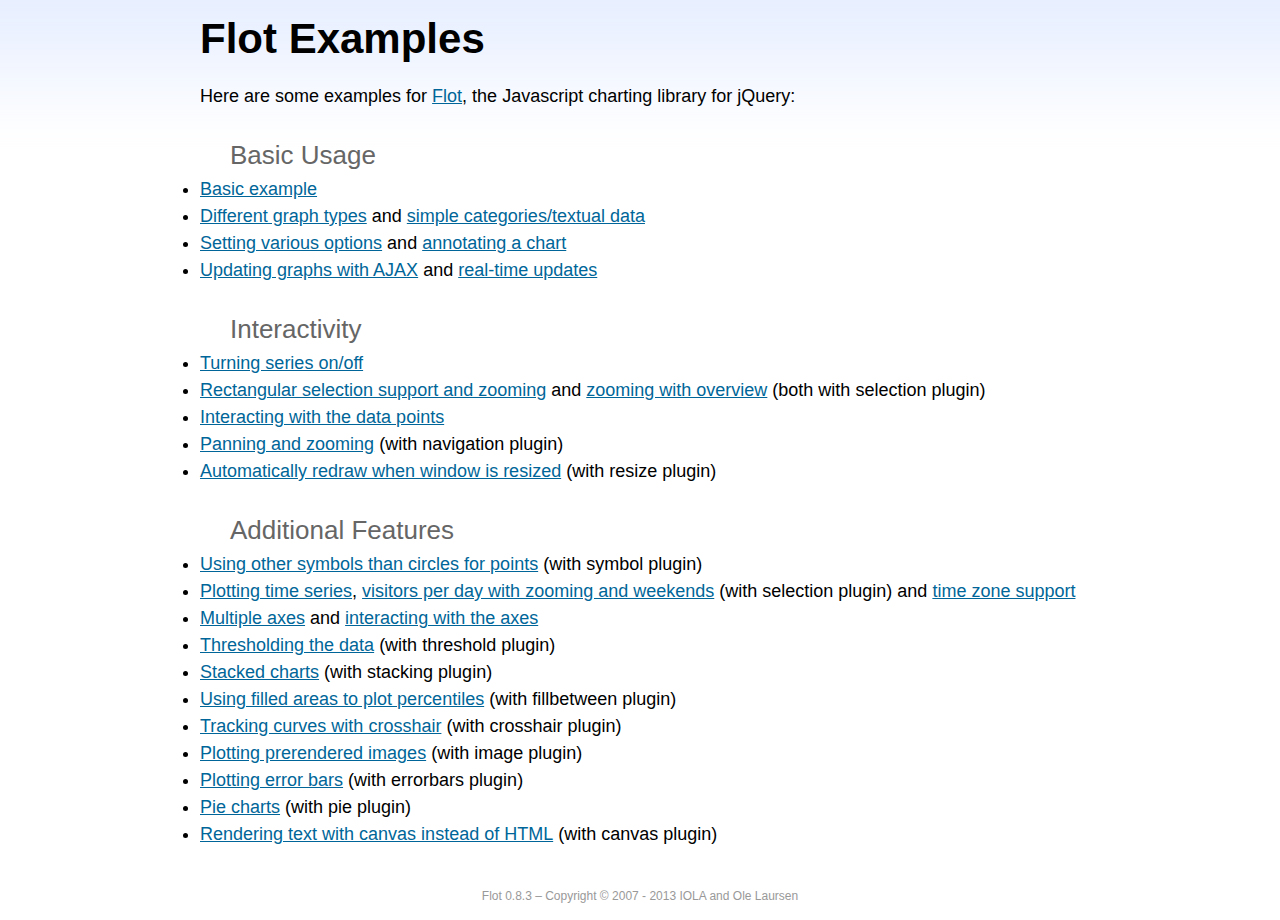
<file: lib/flot/examples/index.html>
<!DOCTYPE html PUBLIC "-//W3C//DTD HTML 4.01//EN" "http://www.w3.org/TR/html4/strict.dtd">
<html>
<head>
	<meta http-equiv="Content-Type" content="text/html; charset=utf-8">
	<title>Flot Examples</title>
	<link href="examples.css" rel="stylesheet" type="text/css">
	<style>

	h3 {
		margin-top: 30px;
		margin-bottom: 5px;
	}

	</style>
	<script language="javascript" type="text/javascript" src="../jquery.js"></script>
	<script language="javascript" type="text/javascript" src="../jquery.flot.js"></script>
	<script type="text/javascript">

	$(function() {

		// Add the Flot version string to the footer

		$("#footer").prepend("Flot " + $.plot.version + " &ndash; ");
	});

	</script>
</head>
<body>

	<div id="header">
		<h2>Flot Examples</h2>
	</div>

	<div id="content">

		<p>Here are some examples for <a href="http://www.flotcharts.org">Flot</a>, the Javascript charting library for jQuery:</p>

		<h3>Basic Usage</h3>

		<ul>
			<li><a href="basic-usage/index.html">Basic example</a></li>
			<li><a href="series-types/index.html">Different graph types</a> and <a href="categories/index.html">simple categories/textual data</a></li>
			<li><a href="basic-options/index.html">Setting various options</a> and <a href="annotating/index.html">annotating a chart</a></li>
			<li><a href="ajax/index.html">Updating graphs with AJAX</a> and <a href="realtime/index.html">real-time updates</a></li>
		</ul>

		<h3>Interactivity</h3>

		<ul>
			<li><a href="series-toggle/index.html">Turning series on/off</a></li>
			<li><a href="selection/index.html">Rectangular selection support and zooming</a> and <a href="zooming/index.html">zooming with overview</a> (both with selection plugin)</li>
			<li><a href="interacting/index.html">Interacting with the data points</a></li>
			<li><a href="navigate/index.html">Panning and zooming</a> (with navigation plugin)</li>
			<li><a href="resize/index.html">Automatically redraw when window is resized</a> (with resize plugin)</li>
		</ul>

		<h3>Additional Features</h3>

		<ul>
			<li><a href="symbols/index.html">Using other symbols than circles for points</a> (with symbol plugin)</li>
			<li><a href="axes-time/index.html">Plotting time series</a>, <a href="visitors/index.html">visitors per day with zooming and weekends</a> (with selection plugin) and <a href="axes-time-zones/index.html">time zone support</a></li>
			<li><a href="axes-multiple/index.html">Multiple axes</a> and <a href="axes-interacting/index.html">interacting with the axes</a></li>
			<li><a href="threshold/index.html">Thresholding the data</a> (with threshold plugin)</li>
			<li><a href="stacking/index.html">Stacked charts</a> (with stacking plugin)</li>
			<li><a href="percentiles/index.html">Using filled areas to plot percentiles</a> (with fillbetween plugin)</li>
			<li><a href="tracking/index.html">Tracking curves with crosshair</a> (with crosshair plugin)</li>
			<li><a href="image/index.html">Plotting prerendered images</a> (with image plugin)</li>
			<li><a href="series-errorbars/index.html">Plotting error bars</a> (with errorbars plugin)</li>
			<li><a href="series-pie/index.html">Pie charts</a> (with pie plugin)</li>
			<li><a href="canvas/index.html">Rendering text with canvas instead of HTML</a> (with canvas plugin)</li>
		</ul>

	</div>

	<div id="footer">
		Copyright &copy; 2007 - 2013 IOLA and Ole Laursen
	</div>

</body>
</html>
</file>
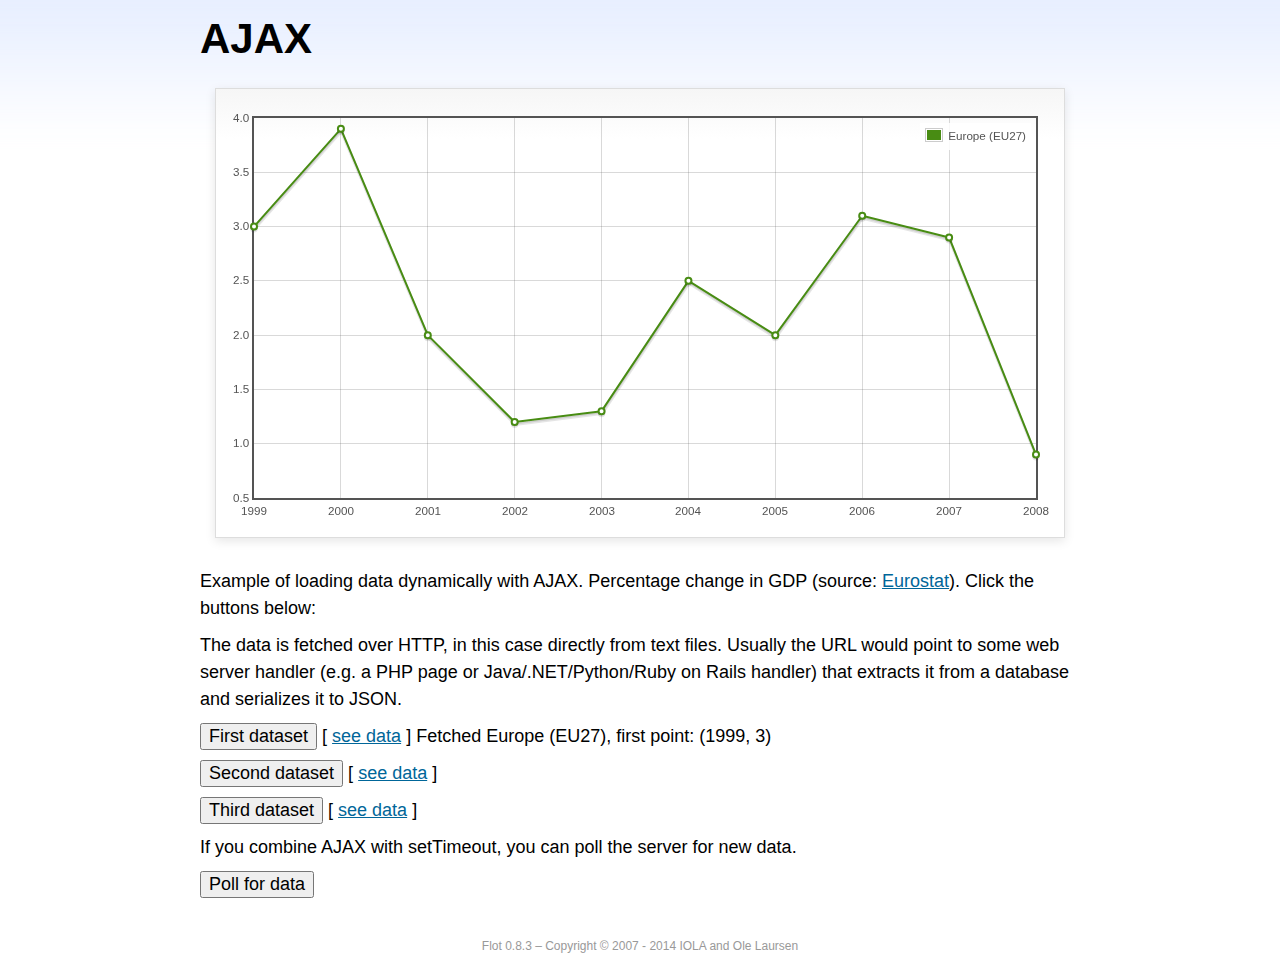
<file: lib/flot/examples/ajax/index.html>
<!DOCTYPE html PUBLIC "-//W3C//DTD HTML 4.01//EN" "http://www.w3.org/TR/html4/strict.dtd">
<html>
<head>
	<meta http-equiv="Content-Type" content="text/html; charset=utf-8">
	<title>Flot Examples: AJAX</title>
	<link href="../examples.css" rel="stylesheet" type="text/css">
	<!--[if lte IE 8]><script language="javascript" type="text/javascript" src="../../excanvas.min.js"></script><![endif]-->
	<script language="javascript" type="text/javascript" src="../../jquery.js"></script>
	<script language="javascript" type="text/javascript" src="../../jquery.flot.js"></script>
	<script type="text/javascript">

	$(function() {

		var options = {
			lines: {
				show: true
			},
			points: {
				show: true
			},
			xaxis: {
				tickDecimals: 0,
				tickSize: 1
			}
		};

		var data = [];

		$.plot("#placeholder", data, options);

		// Fetch one series, adding to what we already have

		var alreadyFetched = {};

		$("button.fetchSeries").click(function () {

			var button = $(this);

			// Find the URL in the link right next to us, then fetch the data

			var dataurl = button.siblings("a").attr("href");

			function onDataReceived(series) {

				// Extract the first coordinate pair; jQuery has parsed it, so
				// the data is now just an ordinary JavaScript object

				var firstcoordinate = "(" + series.data[0][0] + ", " + series.data[0][1] + ")";
				button.siblings("span").text("Fetched " + series.label + ", first point: " + firstcoordinate);

				// Push the new data onto our existing data array

				if (!alreadyFetched[series.label]) {
					alreadyFetched[series.label] = true;
					data.push(series);
				}

				$.plot("#placeholder", data, options);
			}

			$.ajax({
				url: dataurl,
				type: "GET",
				dataType: "json",
				success: onDataReceived
			});
		});

		// Initiate a recurring data update

		$("button.dataUpdate").click(function () {

			data = [];
			alreadyFetched = {};

			$.plot("#placeholder", data, options);

			var iteration = 0;

			function fetchData() {

				++iteration;

				function onDataReceived(series) {

					// Load all the data in one pass; if we only got partial
					// data we could merge it with what we already have.

					data = [ series ];
					$.plot("#placeholder", data, options);
				}

				// Normally we call the same URL - a script connected to a
				// database - but in this case we only have static example
				// files, so we need to modify the URL.

				$.ajax({
					url: "data-eu-gdp-growth-" + iteration + ".json",
					type: "GET",
					dataType: "json",
					success: onDataReceived
				});

				if (iteration < 5) {
					setTimeout(fetchData, 1000);
				} else {
					data = [];
					alreadyFetched = {};
				}
			}

			setTimeout(fetchData, 1000);
		});

		// Load the first series by default, so we don't have an empty plot

		$("button.fetchSeries:first").click();

		// Add the Flot version string to the footer

		$("#footer").prepend("Flot " + $.plot.version + " &ndash; ");
	});

	</script>
</head>
<body>

	<div id="header">
		<h2>AJAX</h2>
	</div>

	<div id="content">

		<div class="demo-container">
			<div id="placeholder" class="demo-placeholder"></div>
		</div>

		<p>Example of loading data dynamically with AJAX. Percentage change in GDP (source: <a href="http://epp.eurostat.ec.europa.eu/tgm/table.do?tab=table&init=1&plugin=1&language=en&pcode=tsieb020">Eurostat</a>). Click the buttons below:</p>

		<p>The data is fetched over HTTP, in this case directly from text files. Usually the URL would point to some web server handler (e.g. a PHP page or Java/.NET/Python/Ruby on Rails handler) that extracts it from a database and serializes it to JSON.</p>

		<p>
			<button class="fetchSeries">First dataset</button>
			[ <a href="data-eu-gdp-growth.json">see data</a> ]
			<span></span>
		</p>

		<p>
			<button class="fetchSeries">Second dataset</button>
			[ <a href="data-japan-gdp-growth.json">see data</a> ]
			<span></span>
		</p>

		<p>
			<button class="fetchSeries">Third dataset</button>
			[ <a href="data-usa-gdp-growth.json">see data</a> ]
			<span></span>
		</p>

		<p>If you combine AJAX with setTimeout, you can poll the server for new data.</p>

		<p>
			<button class="dataUpdate">Poll for data</button>
		</p>

	</div>

	<div id="footer">
		Copyright &copy; 2007 - 2014 IOLA and Ole Laursen
	</div>

</body>
</html>
</file>
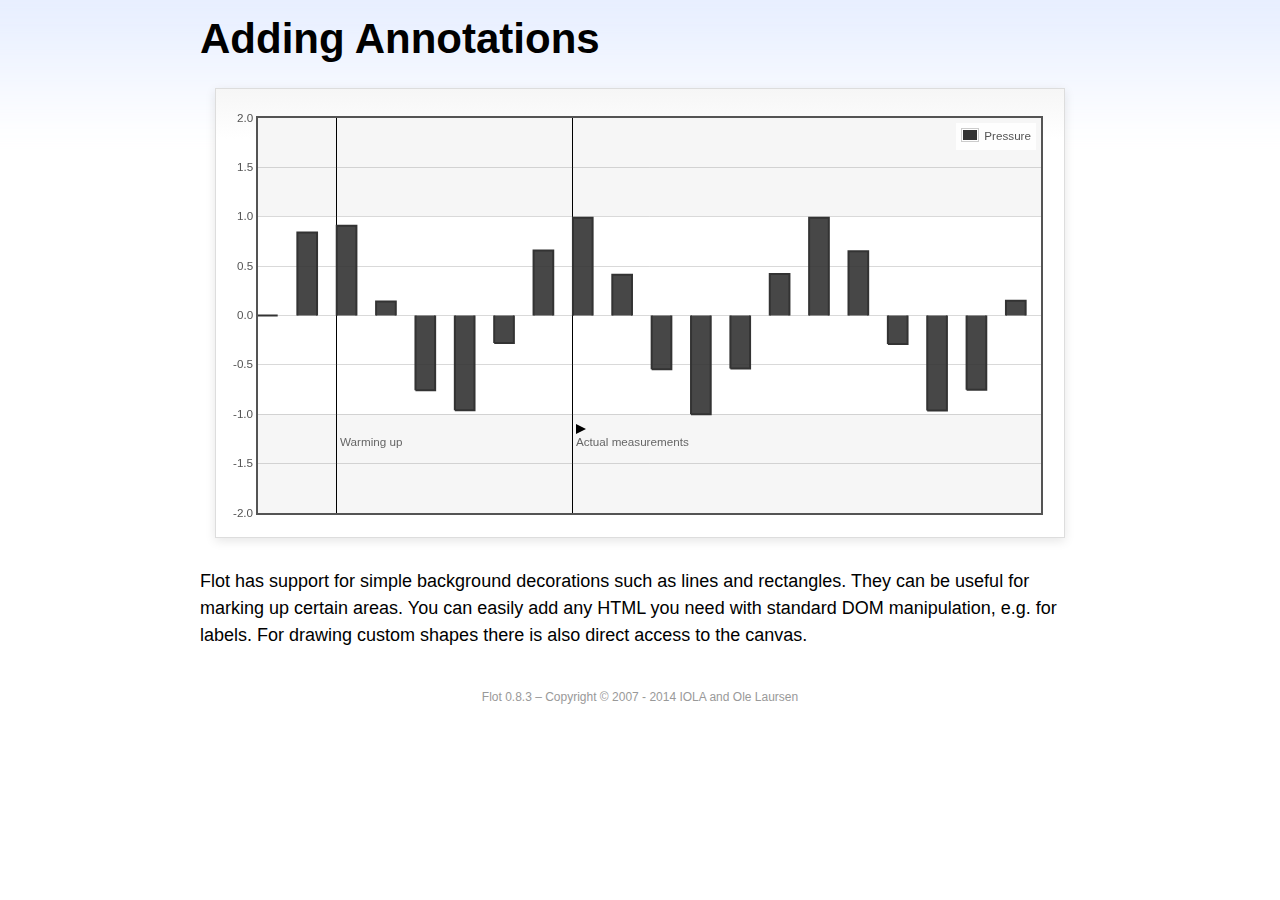
<file: lib/flot/examples/annotating/index.html>
<!DOCTYPE html PUBLIC "-//W3C//DTD HTML 4.01//EN" "http://www.w3.org/TR/html4/strict.dtd">
<html>
<head>
	<meta http-equiv="Content-Type" content="text/html; charset=utf-8">
	<title>Flot Examples: Adding Annotations</title>
	<link href="../examples.css" rel="stylesheet" type="text/css">
	<!--[if lte IE 8]><script language="javascript" type="text/javascript" src="../../excanvas.min.js"></script><![endif]-->
	<script language="javascript" type="text/javascript" src="../../jquery.js"></script>
	<script language="javascript" type="text/javascript" src="../../jquery.flot.js"></script>
	<script type="text/javascript">

	$(function() {

		var d1 = [];
		for (var i = 0; i < 20; ++i) {
			d1.push([i, Math.sin(i)]);
		}

		var data = [{ data: d1, label: "Pressure", color: "#333" }];

		var markings = [
			{ color: "#f6f6f6", yaxis: { from: 1 } },
			{ color: "#f6f6f6", yaxis: { to: -1 } },
			{ color: "#000", lineWidth: 1, xaxis: { from: 2, to: 2 } },
			{ color: "#000", lineWidth: 1, xaxis: { from: 8, to: 8 } }
		];

		var placeholder = $("#placeholder");

		var plot = $.plot(placeholder, data, {
			bars: { show: true, barWidth: 0.5, fill: 0.9 },
			xaxis: { ticks: [], autoscaleMargin: 0.02 },
			yaxis: { min: -2, max: 2 },
			grid: { markings: markings }
		});

		var o = plot.pointOffset({ x: 2, y: -1.2});

		// Append it to the placeholder that Flot already uses for positioning

		placeholder.append("<div style='position:absolute;left:" + (o.left + 4) + "px;top:" + o.top + "px;color:#666;font-size:smaller'>Warming up</div>");

		o = plot.pointOffset({ x: 8, y: -1.2});
		placeholder.append("<div style='position:absolute;left:" + (o.left + 4) + "px;top:" + o.top + "px;color:#666;font-size:smaller'>Actual measurements</div>");

		// Draw a little arrow on top of the last label to demonstrate canvas
		// drawing

		var ctx = plot.getCanvas().getContext("2d");
		ctx.beginPath();
		o.left += 4;
		ctx.moveTo(o.left, o.top);
		ctx.lineTo(o.left, o.top - 10);
		ctx.lineTo(o.left + 10, o.top - 5);
		ctx.lineTo(o.left, o.top);
		ctx.fillStyle = "#000";
		ctx.fill();

		// Add the Flot version string to the footer

		$("#footer").prepend("Flot " + $.plot.version + " &ndash; ");
	});

	</script>
</head>
<body>

	<div id="header">
		<h2>Adding Annotations</h2>
	</div>

	<div id="content">

		<div class="demo-container">
			<div id="placeholder" class="demo-placeholder"></div>
		</div>

		<p>Flot has support for simple background decorations such as lines and rectangles. They can be useful for marking up certain areas. You can easily add any HTML you need with standard DOM manipulation, e.g. for labels. For drawing custom shapes there is also direct access to the canvas.</p>

	</div>

	<div id="footer">
		Copyright &copy; 2007 - 2014 IOLA and Ole Laursen
	</div>

</body>
</html>
</file>
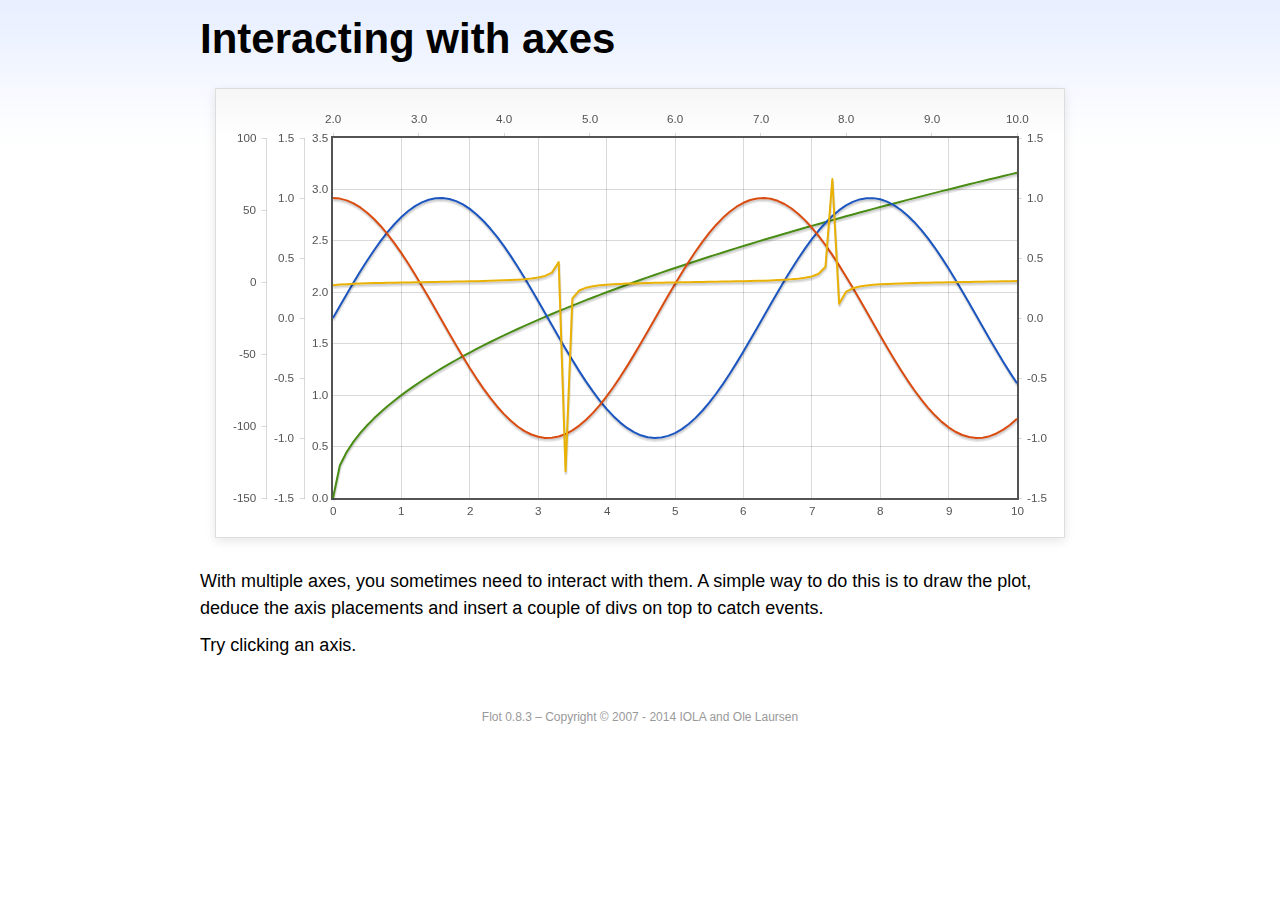
<file: lib/flot/examples/axes-interacting/index.html>
<!DOCTYPE html PUBLIC "-//W3C//DTD HTML 4.01//EN" "http://www.w3.org/TR/html4/strict.dtd">
<html>
<head>
	<meta http-equiv="Content-Type" content="text/html; charset=utf-8">
	<title>Flot Examples: Interacting with axes</title>
	<link href="../examples.css" rel="stylesheet" type="text/css">
	<!--[if lte IE 8]><script language="javascript" type="text/javascript" src="../../excanvas.min.js"></script><![endif]-->
	<script language="javascript" type="text/javascript" src="../../jquery.js"></script>
	<script language="javascript" type="text/javascript" src="../../jquery.flot.js"></script>
	<script type="text/javascript">

	$(function() {

		function generate(start, end, fn) {
			var res = [];
			for (var i = 0; i <= 100; ++i) {
				var x = start + i / 100 * (end - start);
				res.push([x, fn(x)]);
			}
			return res;
		}

		var data = [
			{ data: generate(0, 10, function (x) { return Math.sqrt(x);}), xaxis: 1, yaxis:1 },
			{ data: generate(0, 10, function (x) { return Math.sin(x);}), xaxis: 1, yaxis:2 },
			{ data: generate(0, 10, function (x) { return Math.cos(x);}), xaxis: 1, yaxis:3 },
			{ data: generate(2, 10, function (x) { return Math.tan(x);}), xaxis: 2, yaxis: 4 }
		];

		var plot = $.plot("#placeholder", data, {
			xaxes: [
				{ position: 'bottom' },
				{ position: 'top'}
			],
			yaxes: [
				{ position: 'left' },
				{ position: 'left' },
				{ position: 'right' },
				{ position: 'left' }
			]
		});

		// Create a div for each axis

		$.each(plot.getAxes(), function (i, axis) {
			if (!axis.show)
				return;

			var box = axis.box;

			$("<div class='axisTarget' style='position:absolute; left:" + box.left + "px; top:" + box.top + "px; width:" + box.width +  "px; height:" + box.height + "px'></div>")
				.data("axis.direction", axis.direction)
				.data("axis.n", axis.n)
				.css({ backgroundColor: "#f00", opacity: 0, cursor: "pointer" })
				.appendTo(plot.getPlaceholder())
				.hover(
					function () { $(this).css({ opacity: 0.10 }) },
					function () { $(this).css({ opacity: 0 }) }
				)
				.click(function () {
					$("#click").text("You clicked the " + axis.direction + axis.n + "axis!")
				});
		});

		// Add the Flot version string to the footer

		$("#footer").prepend("Flot " + $.plot.version + " &ndash; ");
	});

	</script>
</head>
<body>

	<div id="header">
		<h2>Interacting with axes</h2>
	</div>

	<div id="content">

		<div class="demo-container">
			<div id="placeholder" class="demo-placeholder"></div>
		</div>

		<p>With multiple axes, you sometimes need to interact with them. A simple way to do this is to draw the plot, deduce the axis placements and insert a couple of divs on top to catch events.</p>

		<p>Try clicking an axis.</p>

		<p id="click"></p>

	</div>

	<div id="footer">
		Copyright &copy; 2007 - 2014 IOLA and Ole Laursen
	</div>

</body>
</html>
</file>
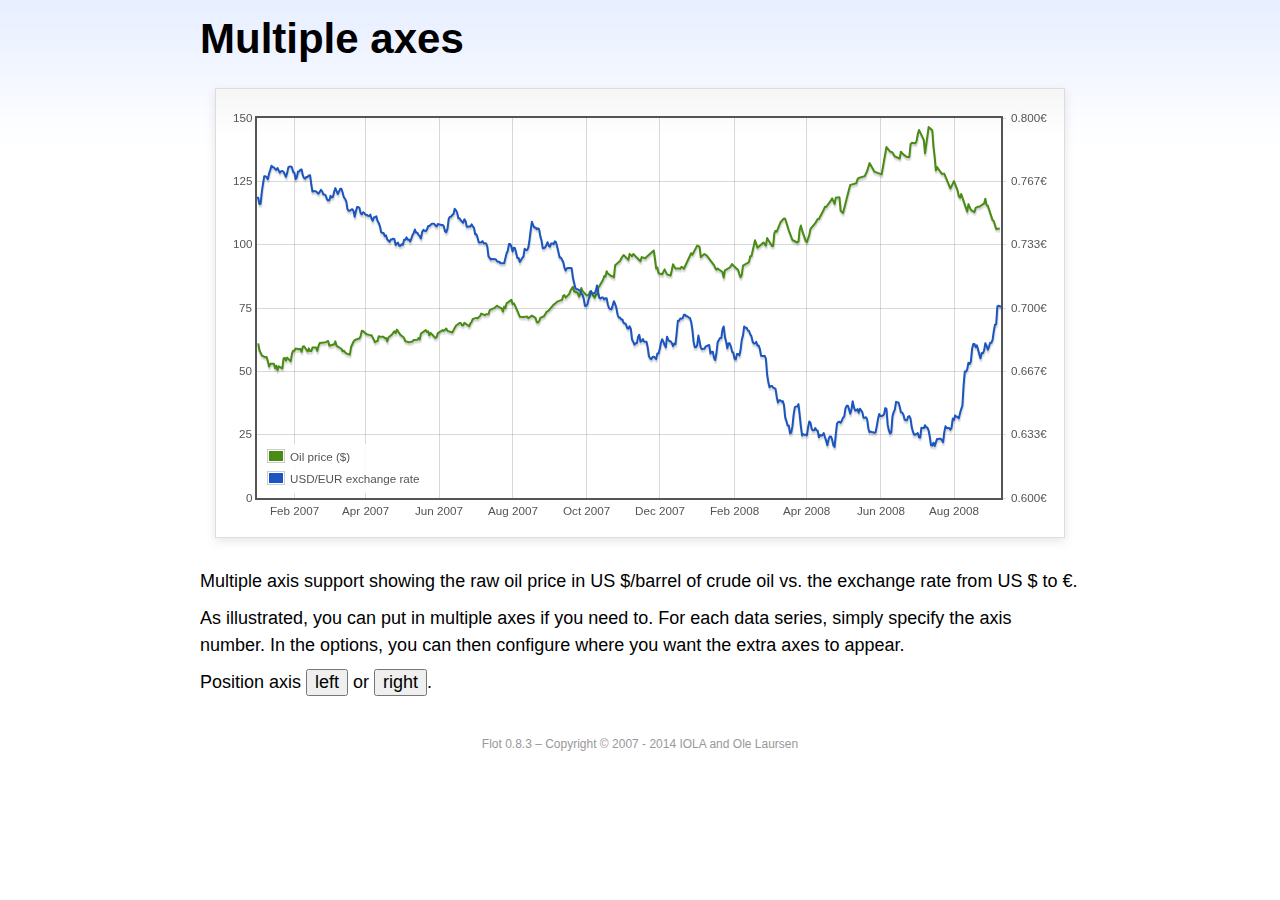
<file: lib/flot/examples/axes-multiple/index.html>
<!DOCTYPE html PUBLIC "-//W3C//DTD HTML 4.01//EN" "http://www.w3.org/TR/html4/strict.dtd">
<html>
<head>
	<meta http-equiv="Content-Type" content="text/html; charset=utf-8">
	<title>Flot Examples: Multiple Axes</title>
	<link href="../examples.css" rel="stylesheet" type="text/css">
	<!--[if lte IE 8]><script language="javascript" type="text/javascript" src="../../excanvas.min.js"></script><![endif]-->
	<script language="javascript" type="text/javascript" src="../../jquery.js"></script>
	<script language="javascript" type="text/javascript" src="../../jquery.flot.js"></script>
	<script language="javascript" type="text/javascript" src="../../jquery.flot.time.js"></script>
	<script type="text/javascript">

	$(function() {

		var oilprices = [[1167692400000,61.05], [1167778800000,58.32], [1167865200000,57.35], [1167951600000,56.31], [1168210800000,55.55], [1168297200000,55.64], [1168383600000,54.02], [1168470000000,51.88], [1168556400000,52.99], [1168815600000,52.99], [1168902000000,51.21], [1168988400000,52.24], [1169074800000,50.48], [1169161200000,51.99], [1169420400000,51.13], [1169506800000,55.04], [1169593200000,55.37], [1169679600000,54.23], [1169766000000,55.42], [1170025200000,54.01], [1170111600000,56.97], [1170198000000,58.14], [1170284400000,58.14], [1170370800000,59.02], [1170630000000,58.74], [1170716400000,58.88], [1170802800000,57.71], [1170889200000,59.71], [1170975600000,59.89], [1171234800000,57.81], [1171321200000,59.06], [1171407600000,58.00], [1171494000000,57.99], [1171580400000,59.39], [1171839600000,59.39], [1171926000000,58.07], [1172012400000,60.07], [1172098800000,61.14], [1172444400000,61.39], [1172530800000,61.46], [1172617200000,61.79], [1172703600000,62.00], [1172790000000,60.07], [1173135600000,60.69], [1173222000000,61.82], [1173308400000,60.05], [1173654000000,58.91], [1173740400000,57.93], [1173826800000,58.16], [1173913200000,57.55], [1173999600000,57.11], [1174258800000,56.59], [1174345200000,59.61], [1174518000000,61.69], [1174604400000,62.28], [1174860000000,62.91], [1174946400000,62.93], [1175032800000,64.03], [1175119200000,66.03], [1175205600000,65.87], [1175464800000,64.64], [1175637600000,64.38], [1175724000000,64.28], [1175810400000,64.28], [1176069600000,61.51], [1176156000000,61.89], [1176242400000,62.01], [1176328800000,63.85], [1176415200000,63.63], [1176674400000,63.61], [1176760800000,63.10], [1176847200000,63.13], [1176933600000,61.83], [1177020000000,63.38], [1177279200000,64.58], [1177452000000,65.84], [1177538400000,65.06], [1177624800000,66.46], [1177884000000,64.40], [1178056800000,63.68], [1178143200000,63.19], [1178229600000,61.93], [1178488800000,61.47], [1178575200000,61.55], [1178748000000,61.81], [1178834400000,62.37], [1179093600000,62.46], [1179180000000,63.17], [1179266400000,62.55], [1179352800000,64.94], [1179698400000,66.27], [1179784800000,65.50], [1179871200000,65.77], [1179957600000,64.18], [1180044000000,65.20], [1180389600000,63.15], [1180476000000,63.49], [1180562400000,65.08], [1180908000000,66.30], [1180994400000,65.96], [1181167200000,66.93], [1181253600000,65.98], [1181599200000,65.35], [1181685600000,66.26], [1181858400000,68.00], [1182117600000,69.09], [1182204000000,69.10], [1182290400000,68.19], [1182376800000,68.19], [1182463200000,69.14], [1182722400000,68.19], [1182808800000,67.77], [1182895200000,68.97], [1182981600000,69.57], [1183068000000,70.68], [1183327200000,71.09], [1183413600000,70.92], [1183586400000,71.81], [1183672800000,72.81], [1183932000000,72.19], [1184018400000,72.56], [1184191200000,72.50], [1184277600000,74.15], [1184623200000,75.05], [1184796000000,75.92], [1184882400000,75.57], [1185141600000,74.89], [1185228000000,73.56], [1185314400000,75.57], [1185400800000,74.95], [1185487200000,76.83], [1185832800000,78.21], [1185919200000,76.53], [1186005600000,76.86], [1186092000000,76.00], [1186437600000,71.59], [1186696800000,71.47], [1186956000000,71.62], [1187042400000,71.00], [1187301600000,71.98], [1187560800000,71.12], [1187647200000,69.47], [1187733600000,69.26], [1187820000000,69.83], [1187906400000,71.09], [1188165600000,71.73], [1188338400000,73.36], [1188511200000,74.04], [1188856800000,76.30], [1189116000000,77.49], [1189461600000,78.23], [1189548000000,79.91], [1189634400000,80.09], [1189720800000,79.10], [1189980000000,80.57], [1190066400000,81.93], [1190239200000,83.32], [1190325600000,81.62], [1190584800000,80.95], [1190671200000,79.53], [1190757600000,80.30], [1190844000000,82.88], [1190930400000,81.66], [1191189600000,80.24], [1191276000000,80.05], [1191362400000,79.94], [1191448800000,81.44], [1191535200000,81.22], [1191794400000,79.02], [1191880800000,80.26], [1191967200000,80.30], [1192053600000,83.08], [1192140000000,83.69], [1192399200000,86.13], [1192485600000,87.61], [1192572000000,87.40], [1192658400000,89.47], [1192744800000,88.60], [1193004000000,87.56], [1193090400000,87.56], [1193176800000,87.10], [1193263200000,91.86], [1193612400000,93.53], [1193698800000,94.53], [1193871600000,95.93], [1194217200000,93.98], [1194303600000,96.37], [1194476400000,95.46], [1194562800000,96.32], [1195081200000,93.43], [1195167600000,95.10], [1195426800000,94.64], [1195513200000,95.10], [1196031600000,97.70], [1196118000000,94.42], [1196204400000,90.62], [1196290800000,91.01], [1196377200000,88.71], [1196636400000,88.32], [1196809200000,90.23], [1196982000000,88.28], [1197241200000,87.86], [1197327600000,90.02], [1197414000000,92.25], [1197586800000,90.63], [1197846000000,90.63], [1197932400000,90.49], [1198018800000,91.24], [1198105200000,91.06], [1198191600000,90.49], [1198710000000,96.62], [1198796400000,96.00], [1199142000000,99.62], [1199314800000,99.18], [1199401200000,95.09], [1199660400000,96.33], [1199833200000,95.67], [1200351600000,91.90], [1200438000000,90.84], [1200524400000,90.13], [1200610800000,90.57], [1200956400000,89.21], [1201042800000,86.99], [1201129200000,89.85], [1201474800000,90.99], [1201561200000,91.64], [1201647600000,92.33], [1201734000000,91.75], [1202079600000,90.02], [1202166000000,88.41], [1202252400000,87.14], [1202338800000,88.11], [1202425200000,91.77], [1202770800000,92.78], [1202857200000,93.27], [1202943600000,95.46], [1203030000000,95.46], [1203289200000,101.74], [1203462000000,98.81], [1203894000000,100.88], [1204066800000,99.64], [1204153200000,102.59], [1204239600000,101.84], [1204498800000,99.52], [1204585200000,99.52], [1204671600000,104.52], [1204758000000,105.47], [1204844400000,105.15], [1205103600000,108.75], [1205276400000,109.92], [1205362800000,110.33], [1205449200000,110.21], [1205708400000,105.68], [1205967600000,101.84], [1206313200000,100.86], [1206399600000,101.22], [1206486000000,105.90], [1206572400000,107.58], [1206658800000,105.62], [1206914400000,101.58], [1207000800000,100.98], [1207173600000,103.83], [1207260000000,106.23], [1207605600000,108.50], [1207778400000,110.11], [1207864800000,110.14], [1208210400000,113.79], [1208296800000,114.93], [1208383200000,114.86], [1208728800000,117.48], [1208815200000,118.30], [1208988000000,116.06], [1209074400000,118.52], [1209333600000,118.75], [1209420000000,113.46], [1209592800000,112.52], [1210024800000,121.84], [1210111200000,123.53], [1210197600000,123.69], [1210543200000,124.23], [1210629600000,125.80], [1210716000000,126.29], [1211148000000,127.05], [1211320800000,129.07], [1211493600000,132.19], [1211839200000,128.85], [1212357600000,127.76], [1212703200000,138.54], [1212962400000,136.80], [1213135200000,136.38], [1213308000000,134.86], [1213653600000,134.01], [1213740000000,136.68], [1213912800000,135.65], [1214172000000,134.62], [1214258400000,134.62], [1214344800000,134.62], [1214431200000,139.64], [1214517600000,140.21], [1214776800000,140.00], [1214863200000,140.97], [1214949600000,143.57], [1215036000000,145.29], [1215381600000,141.37], [1215468000000,136.04], [1215727200000,146.40], [1215986400000,145.18], [1216072800000,138.74], [1216159200000,134.60], [1216245600000,129.29], [1216332000000,130.65], [1216677600000,127.95], [1216850400000,127.95], [1217282400000,122.19], [1217455200000,124.08], [1217541600000,125.10], [1217800800000,121.41], [1217887200000,119.17], [1217973600000,118.58], [1218060000000,120.02], [1218405600000,114.45], [1218492000000,113.01], [1218578400000,116.00], [1218751200000,113.77], [1219010400000,112.87], [1219096800000,114.53], [1219269600000,114.98], [1219356000000,114.98], [1219701600000,116.27], [1219788000000,118.15], [1219874400000,115.59], [1219960800000,115.46], [1220306400000,109.71], [1220392800000,109.35], [1220565600000,106.23], [1220824800000,106.34]];

		var exchangerates = [[1167606000000,0.7580], [1167692400000,0.7580], [1167778800000,0.75470], [1167865200000,0.75490], [1167951600000,0.76130], [1168038000000,0.76550], [1168124400000,0.76930], [1168210800000,0.76940], [1168297200000,0.76880], [1168383600000,0.76780], [1168470000000,0.77080], [1168556400000,0.77270], [1168642800000,0.77490], [1168729200000,0.77410], [1168815600000,0.77410], [1168902000000,0.77320], [1168988400000,0.77270], [1169074800000,0.77370], [1169161200000,0.77240], [1169247600000,0.77120], [1169334000000,0.7720], [1169420400000,0.77210], [1169506800000,0.77170], [1169593200000,0.77040], [1169679600000,0.7690], [1169766000000,0.77110], [1169852400000,0.7740], [1169938800000,0.77450], [1170025200000,0.77450], [1170111600000,0.7740], [1170198000000,0.77160], [1170284400000,0.77130], [1170370800000,0.76780], [1170457200000,0.76880], [1170543600000,0.77180], [1170630000000,0.77180], [1170716400000,0.77280], [1170802800000,0.77290], [1170889200000,0.76980], [1170975600000,0.76850], [1171062000000,0.76810], [1171148400000,0.7690], [1171234800000,0.7690], [1171321200000,0.76980], [1171407600000,0.76990], [1171494000000,0.76510], [1171580400000,0.76130], [1171666800000,0.76160], [1171753200000,0.76140], [1171839600000,0.76140], [1171926000000,0.76070], [1172012400000,0.76020], [1172098800000,0.76110], [1172185200000,0.76220], [1172271600000,0.76150], [1172358000000,0.75980], [1172444400000,0.75980], [1172530800000,0.75920], [1172617200000,0.75730], [1172703600000,0.75660], [1172790000000,0.75670], [1172876400000,0.75910], [1172962800000,0.75820], [1173049200000,0.75850], [1173135600000,0.76130], [1173222000000,0.76310], [1173308400000,0.76150], [1173394800000,0.760], [1173481200000,0.76130], [1173567600000,0.76270], [1173654000000,0.76270], [1173740400000,0.76080], [1173826800000,0.75830], [1173913200000,0.75750], [1173999600000,0.75620], [1174086000000,0.7520], [1174172400000,0.75120], [1174258800000,0.75120], [1174345200000,0.75170], [1174431600000,0.7520], [1174518000000,0.75110], [1174604400000,0.7480], [1174690800000,0.75090], [1174777200000,0.75310], [1174860000000,0.75310], [1174946400000,0.75270], [1175032800000,0.74980], [1175119200000,0.74930], [1175205600000,0.75040], [1175292000000,0.750], [1175378400000,0.74910], [1175464800000,0.74910], [1175551200000,0.74850], [1175637600000,0.74840], [1175724000000,0.74920], [1175810400000,0.74710], [1175896800000,0.74590], [1175983200000,0.74770], [1176069600000,0.74770], [1176156000000,0.74830], [1176242400000,0.74580], [1176328800000,0.74480], [1176415200000,0.7430], [1176501600000,0.73990], [1176588000000,0.73950], [1176674400000,0.73950], [1176760800000,0.73780], [1176847200000,0.73820], [1176933600000,0.73620], [1177020000000,0.73550], [1177106400000,0.73480], [1177192800000,0.73610], [1177279200000,0.73610], [1177365600000,0.73650], [1177452000000,0.73620], [1177538400000,0.73310], [1177624800000,0.73390], [1177711200000,0.73440], [1177797600000,0.73270], [1177884000000,0.73270], [1177970400000,0.73360], [1178056800000,0.73330], [1178143200000,0.73590], [1178229600000,0.73590], [1178316000000,0.73720], [1178402400000,0.7360], [1178488800000,0.7360], [1178575200000,0.7350], [1178661600000,0.73650], [1178748000000,0.73840], [1178834400000,0.73950], [1178920800000,0.74130], [1179007200000,0.73970], [1179093600000,0.73960], [1179180000000,0.73850], [1179266400000,0.73780], [1179352800000,0.73660], [1179439200000,0.740], [1179525600000,0.74110], [1179612000000,0.74060], [1179698400000,0.74050], [1179784800000,0.74140], [1179871200000,0.74310], [1179957600000,0.74310], [1180044000000,0.74380], [1180130400000,0.74430], [1180216800000,0.74430], [1180303200000,0.74430], [1180389600000,0.74340], [1180476000000,0.74290], [1180562400000,0.74420], [1180648800000,0.7440], [1180735200000,0.74390], [1180821600000,0.74370], [1180908000000,0.74370], [1180994400000,0.74290], [1181080800000,0.74030], [1181167200000,0.73990], [1181253600000,0.74180], [1181340000000,0.74680], [1181426400000,0.7480], [1181512800000,0.7480], [1181599200000,0.7490], [1181685600000,0.74940], [1181772000000,0.75220], [1181858400000,0.75150], [1181944800000,0.75020], [1182031200000,0.74720], [1182117600000,0.74720], [1182204000000,0.74620], [1182290400000,0.74550], [1182376800000,0.74490], [1182463200000,0.74670], [1182549600000,0.74580], [1182636000000,0.74270], [1182722400000,0.74270], [1182808800000,0.7430], [1182895200000,0.74290], [1182981600000,0.7440], [1183068000000,0.7430], [1183154400000,0.74220], [1183240800000,0.73880], [1183327200000,0.73880], [1183413600000,0.73690], [1183500000000,0.73450], [1183586400000,0.73450], [1183672800000,0.73450], [1183759200000,0.73520], [1183845600000,0.73410], [1183932000000,0.73410], [1184018400000,0.7340], [1184104800000,0.73240], [1184191200000,0.72720], [1184277600000,0.72640], [1184364000000,0.72550], [1184450400000,0.72580], [1184536800000,0.72580], [1184623200000,0.72560], [1184709600000,0.72570], [1184796000000,0.72470], [1184882400000,0.72430], [1184968800000,0.72440], [1185055200000,0.72350], [1185141600000,0.72350], [1185228000000,0.72350], [1185314400000,0.72350], [1185400800000,0.72620], [1185487200000,0.72880], [1185573600000,0.73010], [1185660000000,0.73370], [1185746400000,0.73370], [1185832800000,0.73240], [1185919200000,0.72970], [1186005600000,0.73170], [1186092000000,0.73150], [1186178400000,0.72880], [1186264800000,0.72630], [1186351200000,0.72630], [1186437600000,0.72420], [1186524000000,0.72530], [1186610400000,0.72640], [1186696800000,0.7270], [1186783200000,0.73120], [1186869600000,0.73050], [1186956000000,0.73050], [1187042400000,0.73180], [1187128800000,0.73580], [1187215200000,0.74090], [1187301600000,0.74540], [1187388000000,0.74370], [1187474400000,0.74240], [1187560800000,0.74240], [1187647200000,0.74150], [1187733600000,0.74190], [1187820000000,0.74140], [1187906400000,0.73770], [1187992800000,0.73550], [1188079200000,0.73150], [1188165600000,0.73150], [1188252000000,0.7320], [1188338400000,0.73320], [1188424800000,0.73460], [1188511200000,0.73280], [1188597600000,0.73230], [1188684000000,0.7340], [1188770400000,0.7340], [1188856800000,0.73360], [1188943200000,0.73510], [1189029600000,0.73460], [1189116000000,0.73210], [1189202400000,0.72940], [1189288800000,0.72660], [1189375200000,0.72660], [1189461600000,0.72540], [1189548000000,0.72420], [1189634400000,0.72130], [1189720800000,0.71970], [1189807200000,0.72090], [1189893600000,0.7210], [1189980000000,0.7210], [1190066400000,0.7210], [1190152800000,0.72090], [1190239200000,0.71590], [1190325600000,0.71330], [1190412000000,0.71050], [1190498400000,0.70990], [1190584800000,0.70990], [1190671200000,0.70930], [1190757600000,0.70930], [1190844000000,0.70760], [1190930400000,0.7070], [1191016800000,0.70490], [1191103200000,0.70120], [1191189600000,0.70110], [1191276000000,0.70190], [1191362400000,0.70460], [1191448800000,0.70630], [1191535200000,0.70890], [1191621600000,0.70770], [1191708000000,0.70770], [1191794400000,0.70770], [1191880800000,0.70910], [1191967200000,0.71180], [1192053600000,0.70790], [1192140000000,0.70530], [1192226400000,0.7050], [1192312800000,0.70550], [1192399200000,0.70550], [1192485600000,0.70450], [1192572000000,0.70510], [1192658400000,0.70510], [1192744800000,0.70170], [1192831200000,0.70], [1192917600000,0.69950], [1193004000000,0.69940], [1193090400000,0.70140], [1193176800000,0.70360], [1193263200000,0.70210], [1193349600000,0.70020], [1193436000000,0.69670], [1193522400000,0.6950], [1193612400000,0.6950], [1193698800000,0.69390], [1193785200000,0.6940], [1193871600000,0.69220], [1193958000000,0.69190], [1194044400000,0.69140], [1194130800000,0.68940], [1194217200000,0.68910], [1194303600000,0.69040], [1194390000000,0.6890], [1194476400000,0.68340], [1194562800000,0.68230], [1194649200000,0.68070], [1194735600000,0.68150], [1194822000000,0.68150], [1194908400000,0.68470], [1194994800000,0.68590], [1195081200000,0.68220], [1195167600000,0.68270], [1195254000000,0.68370], [1195340400000,0.68230], [1195426800000,0.68220], [1195513200000,0.68220], [1195599600000,0.67920], [1195686000000,0.67460], [1195772400000,0.67350], [1195858800000,0.67310], [1195945200000,0.67420], [1196031600000,0.67440], [1196118000000,0.67390], [1196204400000,0.67310], [1196290800000,0.67610], [1196377200000,0.67610], [1196463600000,0.67850], [1196550000000,0.68180], [1196636400000,0.68360], [1196722800000,0.68230], [1196809200000,0.68050], [1196895600000,0.67930], [1196982000000,0.68490], [1197068400000,0.68330], [1197154800000,0.68250], [1197241200000,0.68250], [1197327600000,0.68160], [1197414000000,0.67990], [1197500400000,0.68130], [1197586800000,0.68090], [1197673200000,0.68680], [1197759600000,0.69330], [1197846000000,0.69330], [1197932400000,0.69450], [1198018800000,0.69440], [1198105200000,0.69460], [1198191600000,0.69640], [1198278000000,0.69650], [1198364400000,0.69560], [1198450800000,0.69560], [1198537200000,0.6950], [1198623600000,0.69480], [1198710000000,0.69280], [1198796400000,0.68870], [1198882800000,0.68240], [1198969200000,0.67940], [1199055600000,0.67940], [1199142000000,0.68030], [1199228400000,0.68550], [1199314800000,0.68240], [1199401200000,0.67910], [1199487600000,0.67830], [1199574000000,0.67850], [1199660400000,0.67850], [1199746800000,0.67970], [1199833200000,0.680], [1199919600000,0.68030], [1200006000000,0.68050], [1200092400000,0.6760], [1200178800000,0.6770], [1200265200000,0.6770], [1200351600000,0.67360], [1200438000000,0.67260], [1200524400000,0.67640], [1200610800000,0.68210], [1200697200000,0.68310], [1200783600000,0.68420], [1200870000000,0.68420], [1200956400000,0.68870], [1201042800000,0.69030], [1201129200000,0.68480], [1201215600000,0.68240], [1201302000000,0.67880], [1201388400000,0.68140], [1201474800000,0.68140], [1201561200000,0.67970], [1201647600000,0.67690], [1201734000000,0.67650], [1201820400000,0.67330], [1201906800000,0.67290], [1201993200000,0.67580], [1202079600000,0.67580], [1202166000000,0.6750], [1202252400000,0.6780], [1202338800000,0.68330], [1202425200000,0.68560], [1202511600000,0.69030], [1202598000000,0.68960], [1202684400000,0.68960], [1202770800000,0.68820], [1202857200000,0.68790], [1202943600000,0.68620], [1203030000000,0.68520], [1203116400000,0.68230], [1203202800000,0.68130], [1203289200000,0.68130], [1203375600000,0.68220], [1203462000000,0.68020], [1203548400000,0.68020], [1203634800000,0.67840], [1203721200000,0.67480], [1203807600000,0.67470], [1203894000000,0.67470], [1203980400000,0.67480], [1204066800000,0.67330], [1204153200000,0.6650], [1204239600000,0.66110], [1204326000000,0.65830], [1204412400000,0.6590], [1204498800000,0.6590], [1204585200000,0.65810], [1204671600000,0.65780], [1204758000000,0.65740], [1204844400000,0.65320], [1204930800000,0.65020], [1205017200000,0.65140], [1205103600000,0.65140], [1205190000000,0.65070], [1205276400000,0.6510], [1205362800000,0.64890], [1205449200000,0.64240], [1205535600000,0.64060], [1205622000000,0.63820], [1205708400000,0.63820], [1205794800000,0.63410], [1205881200000,0.63440], [1205967600000,0.63780], [1206054000000,0.64390], [1206140400000,0.64780], [1206226800000,0.64810], [1206313200000,0.64810], [1206399600000,0.64940], [1206486000000,0.64380], [1206572400000,0.63770], [1206658800000,0.63290], [1206745200000,0.63360], [1206831600000,0.63330], [1206914400000,0.63330], [1207000800000,0.6330], [1207087200000,0.63710], [1207173600000,0.64030], [1207260000000,0.63960], [1207346400000,0.63640], [1207432800000,0.63560], [1207519200000,0.63560], [1207605600000,0.63680], [1207692000000,0.63570], [1207778400000,0.63540], [1207864800000,0.6320], [1207951200000,0.63320], [1208037600000,0.63280], [1208124000000,0.63310], [1208210400000,0.63420], [1208296800000,0.63210], [1208383200000,0.63020], [1208469600000,0.62780], [1208556000000,0.63080], [1208642400000,0.63240], [1208728800000,0.63240], [1208815200000,0.63070], [1208901600000,0.62770], [1208988000000,0.62690], [1209074400000,0.63350], [1209160800000,0.63920], [1209247200000,0.640], [1209333600000,0.64010], [1209420000000,0.63960], [1209506400000,0.64070], [1209592800000,0.64230], [1209679200000,0.64290], [1209765600000,0.64720], [1209852000000,0.64850], [1209938400000,0.64860], [1210024800000,0.64670], [1210111200000,0.64440], [1210197600000,0.64670], [1210284000000,0.65090], [1210370400000,0.64780], [1210456800000,0.64610], [1210543200000,0.64610], [1210629600000,0.64680], [1210716000000,0.64490], [1210802400000,0.6470], [1210888800000,0.64610], [1210975200000,0.64520], [1211061600000,0.64220], [1211148000000,0.64220], [1211234400000,0.64250], [1211320800000,0.64140], [1211407200000,0.63660], [1211493600000,0.63460], [1211580000000,0.6350], [1211666400000,0.63460], [1211752800000,0.63460], [1211839200000,0.63430], [1211925600000,0.63460], [1212012000000,0.63790], [1212098400000,0.64160], [1212184800000,0.64420], [1212271200000,0.64310], [1212357600000,0.64310], [1212444000000,0.64350], [1212530400000,0.6440], [1212616800000,0.64730], [1212703200000,0.64690], [1212789600000,0.63860], [1212876000000,0.63560], [1212962400000,0.6340], [1213048800000,0.63460], [1213135200000,0.6430], [1213221600000,0.64520], [1213308000000,0.64670], [1213394400000,0.65060], [1213480800000,0.65040], [1213567200000,0.65030], [1213653600000,0.64810], [1213740000000,0.64510], [1213826400000,0.6450], [1213912800000,0.64410], [1213999200000,0.64140], [1214085600000,0.64090], [1214172000000,0.64090], [1214258400000,0.64280], [1214344800000,0.64310], [1214431200000,0.64180], [1214517600000,0.63710], [1214604000000,0.63490], [1214690400000,0.63330], [1214776800000,0.63340], [1214863200000,0.63380], [1214949600000,0.63420], [1215036000000,0.6320], [1215122400000,0.63180], [1215208800000,0.6370], [1215295200000,0.63680], [1215381600000,0.63680], [1215468000000,0.63830], [1215554400000,0.63710], [1215640800000,0.63710], [1215727200000,0.63550], [1215813600000,0.6320], [1215900000000,0.62770], [1215986400000,0.62760], [1216072800000,0.62910], [1216159200000,0.62740], [1216245600000,0.62930], [1216332000000,0.63110], [1216418400000,0.6310], [1216504800000,0.63120], [1216591200000,0.63120], [1216677600000,0.63040], [1216764000000,0.62940], [1216850400000,0.63480], [1216936800000,0.63780], [1217023200000,0.63680], [1217109600000,0.63680], [1217196000000,0.63680], [1217282400000,0.6360], [1217368800000,0.6370], [1217455200000,0.64180], [1217541600000,0.64110], [1217628000000,0.64350], [1217714400000,0.64270], [1217800800000,0.64270], [1217887200000,0.64190], [1217973600000,0.64460], [1218060000000,0.64680], [1218146400000,0.64870], [1218232800000,0.65940], [1218319200000,0.66660], [1218405600000,0.66660], [1218492000000,0.66780], [1218578400000,0.67120], [1218664800000,0.67050], [1218751200000,0.67180], [1218837600000,0.67840], [1218924000000,0.68110], [1219010400000,0.68110], [1219096800000,0.67940], [1219183200000,0.68040], [1219269600000,0.67810], [1219356000000,0.67560], [1219442400000,0.67350], [1219528800000,0.67630], [1219615200000,0.67620], [1219701600000,0.67770], [1219788000000,0.68150], [1219874400000,0.68020], [1219960800000,0.6780], [1220047200000,0.67960], [1220133600000,0.68170], [1220220000000,0.68170], [1220306400000,0.68320], [1220392800000,0.68770], [1220479200000,0.69120], [1220565600000,0.69140], [1220652000000,0.70090], [1220738400000,0.70120], [1220824800000,0.7010], [1220911200000,0.70050]];

		function euroFormatter(v, axis) {
			return v.toFixed(axis.tickDecimals) + "€";
		}

		function doPlot(position) {
			$.plot("#placeholder", [
				{ data: oilprices, label: "Oil price ($)" },
				{ data: exchangerates, label: "USD/EUR exchange rate", yaxis: 2 }
			], {
				xaxes: [ { mode: "time" } ],
				yaxes: [ { min: 0 }, {
					// align if we are to the right
					alignTicksWithAxis: position == "right" ? 1 : null,
					position: position,
					tickFormatter: euroFormatter
				} ],
				legend: { position: "sw" }
			});
		}

		doPlot("right");

		$("button").click(function () {
			doPlot($(this).text());
		});

		// Add the Flot version string to the footer

		$("#footer").prepend("Flot " + $.plot.version + " &ndash; ");
	});

	</script>
</head>
<body>

	<div id="header">
		<h2>Multiple axes</h2>
	</div>

	<div id="content">

		<div class="demo-container">
			<div id="placeholder" class="demo-placeholder"></div>
		</div>

		<p>Multiple axis support showing the raw oil price in US $/barrel of crude oil vs. the exchange rate from US $ to €.</p>

		<p>As illustrated, you can put in multiple axes if you need to. For each data series, simply specify the axis number. In the options, you can then configure where you want the extra axes to appear.</p>

		<p>Position axis <button>left</button> or <button>right</button>.</p>

	</div>

	<div id="footer">
		Copyright &copy; 2007 - 2014 IOLA and Ole Laursen
	</div>

</body>
</html>
</file>
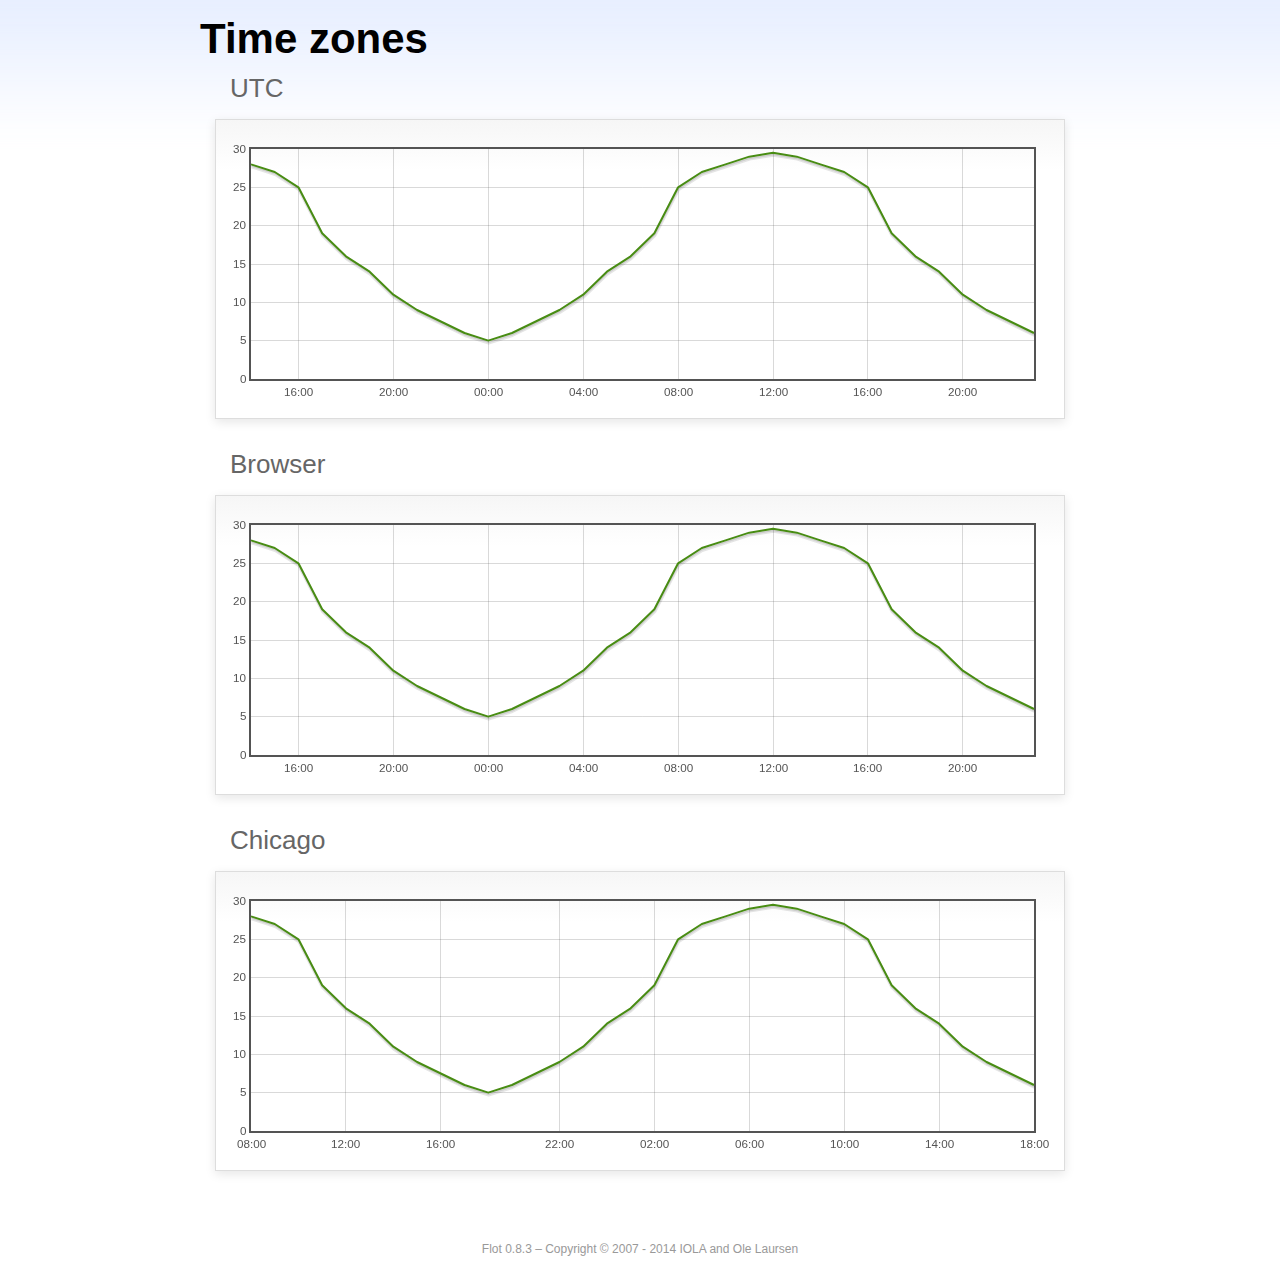
<file: lib/flot/examples/axes-time-zones/index.html>
<!DOCTYPE html PUBLIC "-//W3C//DTD HTML 4.01//EN" "http://www.w3.org/TR/html4/strict.dtd">
<html>
<head>
	<meta http-equiv="Content-Type" content="text/html; charset=utf-8">
	<title>Flot Examples: Time zones</title>
	<link href="../examples.css" rel="stylesheet" type="text/css">
	<!--[if lte IE 8]><script language="javascript" type="text/javascript" src="../../excanvas.min.js"></script><![endif]-->
	<script language="javascript" type="text/javascript" src="../../jquery.js"></script>
	<script language="javascript" type="text/javascript" src="../../jquery.flot.js"></script>
	<script language="javascript" type="text/javascript" src="../../jquery.flot.time.js"></script>
	<script language="javascript" type="text/javascript" src="date.js"></script>
	<script type="text/javascript">

	$(function() {

		timezoneJS.timezone.zoneFileBasePath = "tz";
		timezoneJS.timezone.defaultZoneFile = [];
		timezoneJS.timezone.init({async: false});

		var d = [
			[Date.UTC(2011, 2, 12, 14, 0, 0), 28],
			[Date.UTC(2011, 2, 12, 15, 0, 0), 27],
			[Date.UTC(2011, 2, 12, 16, 0, 0), 25],
			[Date.UTC(2011, 2, 12, 17, 0, 0), 19],
			[Date.UTC(2011, 2, 12, 18, 0, 0), 16],
			[Date.UTC(2011, 2, 12, 19, 0, 0), 14],
			[Date.UTC(2011, 2, 12, 20, 0, 0), 11],
			[Date.UTC(2011, 2, 12, 21, 0, 0), 9],
			[Date.UTC(2011, 2, 12, 22, 0, 0), 7.5],
			[Date.UTC(2011, 2, 12, 23, 0, 0), 6],
			[Date.UTC(2011, 2, 13, 0, 0, 0), 5],
			[Date.UTC(2011, 2, 13, 1, 0, 0), 6],
			[Date.UTC(2011, 2, 13, 2, 0, 0), 7.5],
			[Date.UTC(2011, 2, 13, 3, 0, 0), 9],
			[Date.UTC(2011, 2, 13, 4, 0, 0), 11],
			[Date.UTC(2011, 2, 13, 5, 0, 0), 14],
			[Date.UTC(2011, 2, 13, 6, 0, 0), 16],
			[Date.UTC(2011, 2, 13, 7, 0, 0), 19],
			[Date.UTC(2011, 2, 13, 8, 0, 0), 25],
			[Date.UTC(2011, 2, 13, 9, 0, 0), 27],
			[Date.UTC(2011, 2, 13, 10, 0, 0), 28],
			[Date.UTC(2011, 2, 13, 11, 0, 0), 29],
			[Date.UTC(2011, 2, 13, 12, 0, 0), 29.5],
			[Date.UTC(2011, 2, 13, 13, 0, 0), 29],
			[Date.UTC(2011, 2, 13, 14, 0, 0), 28],
			[Date.UTC(2011, 2, 13, 15, 0, 0), 27],
			[Date.UTC(2011, 2, 13, 16, 0, 0), 25],
			[Date.UTC(2011, 2, 13, 17, 0, 0), 19],
			[Date.UTC(2011, 2, 13, 18, 0, 0), 16],
			[Date.UTC(2011, 2, 13, 19, 0, 0), 14],
			[Date.UTC(2011, 2, 13, 20, 0, 0), 11],
			[Date.UTC(2011, 2, 13, 21, 0, 0), 9],
			[Date.UTC(2011, 2, 13, 22, 0, 0), 7.5],
			[Date.UTC(2011, 2, 13, 23, 0, 0), 6]
		];

		var plot = $.plot("#placeholderUTC", [d], {
			xaxis: {
				mode: "time"
			}
		});

		var plot = $.plot("#placeholderLocal", [d], {
			xaxis: {
				mode: "time",
				timezone: "browser"
			}
		});

		var plot = $.plot("#placeholderChicago", [d], {
			xaxis: {
				mode: "time",
				timezone: "America/Chicago"
			}
		});

		// Add the Flot version string to the footer

		$("#footer").prepend("Flot " + $.plot.version + " &ndash; ");
	});

	</script>
</head>
<body>

	<div id="header">
		<h2>Time zones</h2>
	</div>

	<div id="content">

		<h3>UTC</h3>
		<div class="demo-container" style="height: 300px;">
			<div id="placeholderUTC" class="demo-placeholder"></div>
		</div>

		<h3>Browser</h3>
		<div class="demo-container" style="height: 300px;">
			<div id="placeholderLocal" class="demo-placeholder"></div>
		</div>

		<h3>Chicago</h3>
		<div class="demo-container" style="height: 300px;">
			<div id="placeholderChicago" class="demo-placeholder"></div>
		</div>

	</div>

	<div id="footer">
		Copyright &copy; 2007 - 2014 IOLA and Ole Laursen
	</div>

</body>
</html>
</file>
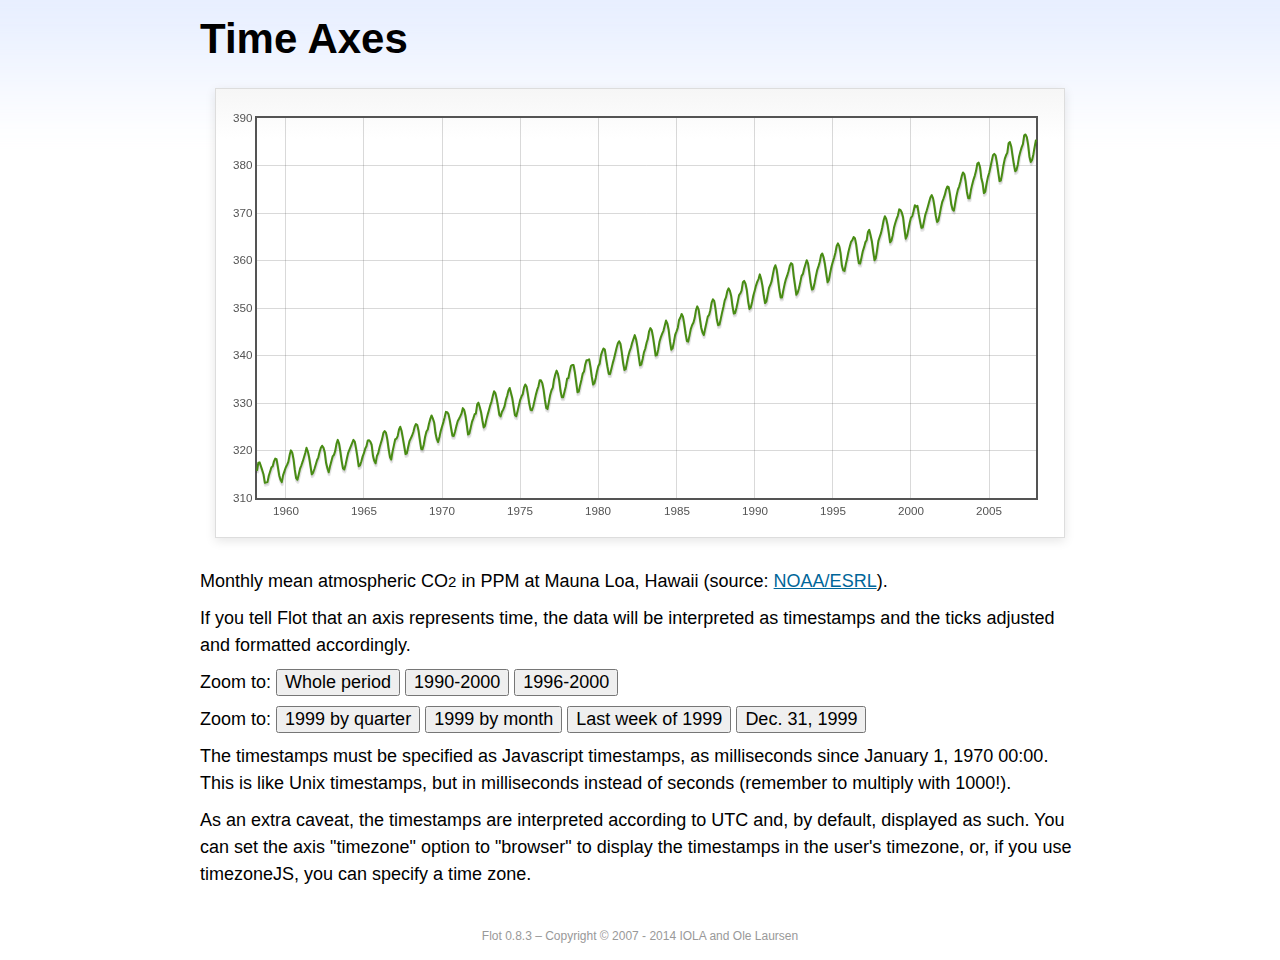
<file: lib/flot/examples/axes-time/index.html>
<!DOCTYPE html PUBLIC "-//W3C//DTD HTML 4.01//EN" "http://www.w3.org/TR/html4/strict.dtd">
<html>
<head>
	<meta http-equiv="Content-Type" content="text/html; charset=utf-8">
	<title>Flot Examples: Time Axes</title>
	<link href="../examples.css" rel="stylesheet" type="text/css">
	<!--[if lte IE 8]><script language="javascript" type="text/javascript" src="../../excanvas.min.js"></script><![endif]-->
	<script language="javascript" type="text/javascript" src="../../jquery.js"></script>
	<script language="javascript" type="text/javascript" src="../../jquery.flot.js"></script>
	<script language="javascript" type="text/javascript" src="../../jquery.flot.time.js"></script>
	<script type="text/javascript">

	$(function() {

		var d = [[-373597200000, 315.71], [-370918800000, 317.45], [-368326800000, 317.50], [-363056400000, 315.86], [-360378000000, 314.93], [-357699600000, 313.19], [-352429200000, 313.34], [-349837200000, 314.67], [-347158800000, 315.58], [-344480400000, 316.47], [-342061200000, 316.65], [-339382800000, 317.71], [-336790800000, 318.29], [-334112400000, 318.16], [-331520400000, 316.55], [-328842000000, 314.80], [-326163600000, 313.84], [-323571600000, 313.34], [-320893200000, 314.81], [-318301200000, 315.59], [-315622800000, 316.43], [-312944400000, 316.97], [-310438800000, 317.58], [-307760400000, 319.03], [-305168400000, 320.03], [-302490000000, 319.59], [-299898000000, 318.18], [-297219600000, 315.91], [-294541200000, 314.16], [-291949200000, 313.83], [-289270800000, 315.00], [-286678800000, 316.19], [-284000400000, 316.89], [-281322000000, 317.70], [-278902800000, 318.54], [-276224400000, 319.48], [-273632400000, 320.58], [-270954000000, 319.78], [-268362000000, 318.58], [-265683600000, 316.79], [-263005200000, 314.99], [-260413200000, 315.31], [-257734800000, 316.10], [-255142800000, 317.01], [-252464400000, 317.94], [-249786000000, 318.56], [-247366800000, 319.69], [-244688400000, 320.58], [-242096400000, 321.01], [-239418000000, 320.61], [-236826000000, 319.61], [-234147600000, 317.40], [-231469200000, 316.26], [-228877200000, 315.42], [-226198800000, 316.69], [-223606800000, 317.69], [-220928400000, 318.74], [-218250000000, 319.08], [-215830800000, 319.86], [-213152400000, 321.39], [-210560400000, 322.24], [-207882000000, 321.47], [-205290000000, 319.74], [-202611600000, 317.77], [-199933200000, 316.21], [-197341200000, 315.99], [-194662800000, 317.07], [-192070800000, 318.36], [-189392400000, 319.57], [-178938000000, 322.23], [-176259600000, 321.89], [-173667600000, 320.44], [-170989200000, 318.70], [-168310800000, 316.70], [-165718800000, 316.87], [-163040400000, 317.68], [-160448400000, 318.71], [-157770000000, 319.44], [-155091600000, 320.44], [-152672400000, 320.89], [-149994000000, 322.13], [-147402000000, 322.16], [-144723600000, 321.87], [-142131600000, 321.21], [-139453200000, 318.87], [-136774800000, 317.81], [-134182800000, 317.30], [-131504400000, 318.87], [-128912400000, 319.42], [-126234000000, 320.62], [-123555600000, 321.59], [-121136400000, 322.39], [-118458000000, 323.70], [-115866000000, 324.07], [-113187600000, 323.75], [-110595600000, 322.40], [-107917200000, 320.37], [-105238800000, 318.64], [-102646800000, 318.10], [-99968400000, 319.79], [-97376400000, 321.03], [-94698000000, 322.33], [-92019600000, 322.50], [-89600400000, 323.04], [-86922000000, 324.42], [-84330000000, 325.00], [-81651600000, 324.09], [-79059600000, 322.55], [-76381200000, 320.92], [-73702800000, 319.26], [-71110800000, 319.39], [-68432400000, 320.72], [-65840400000, 321.96], [-63162000000, 322.57], [-60483600000, 323.15], [-57978000000, 323.89], [-55299600000, 325.02], [-52707600000, 325.57], [-50029200000, 325.36], [-47437200000, 324.14], [-44758800000, 322.11], [-42080400000, 320.33], [-39488400000, 320.25], [-36810000000, 321.32], [-34218000000, 322.90], [-31539600000, 324.00], [-28861200000, 324.42], [-26442000000, 325.64], [-23763600000, 326.66], [-21171600000, 327.38], [-18493200000, 326.70], [-15901200000, 325.89], [-13222800000, 323.67], [-10544400000, 322.38], [-7952400000, 321.78], [-5274000000, 322.85], [-2682000000, 324.12], [-3600000, 325.06], [2674800000, 325.98], [5094000000, 326.93], [7772400000, 328.13], [10364400000, 328.07], [13042800000, 327.66], [15634800000, 326.35], [18313200000, 324.69], [20991600000, 323.10], [23583600000, 323.07], [26262000000, 324.01], [28854000000, 325.13], [31532400000, 326.17], [34210800000, 326.68], [36630000000, 327.18], [39308400000, 327.78], [41900400000, 328.92], [44578800000, 328.57], [47170800000, 327.37], [49849200000, 325.43], [52527600000, 323.36], [55119600000, 323.56], [57798000000, 324.80], [60390000000, 326.01], [63068400000, 326.77], [65746800000, 327.63], [68252400000, 327.75], [70930800000, 329.72], [73522800000, 330.07], [76201200000, 329.09], [78793200000, 328.05], [81471600000, 326.32], [84150000000, 324.84], [86742000000, 325.20], [89420400000, 326.50], [92012400000, 327.55], [94690800000, 328.54], [97369200000, 329.56], [99788400000, 330.30], [102466800000, 331.50], [105058800000, 332.48], [107737200000, 332.07], [110329200000, 330.87], [113007600000, 329.31], [115686000000, 327.51], [118278000000, 327.18], [120956400000, 328.16], [123548400000, 328.64], [126226800000, 329.35], [128905200000, 330.71], [131324400000, 331.48], [134002800000, 332.65], [136594800000, 333.16], [139273200000, 332.06], [141865200000, 330.99], [144543600000, 329.17], [147222000000, 327.41], [149814000000, 327.20], [152492400000, 328.33], [155084400000, 329.50], [157762800000, 330.68], [160441200000, 331.41], [162860400000, 331.85], [165538800000, 333.29], [168130800000, 333.91], [170809200000, 333.40], [173401200000, 331.78], [176079600000, 329.88], [178758000000, 328.57], [181350000000, 328.46], [184028400000, 329.26], [189298800000, 331.71], [191977200000, 332.76], [194482800000, 333.48], [197161200000, 334.78], [199753200000, 334.78], [202431600000, 334.17], [205023600000, 332.78], [207702000000, 330.64], [210380400000, 328.95], [212972400000, 328.77], [215650800000, 330.23], [218242800000, 331.69], [220921200000, 332.70], [223599600000, 333.24], [226018800000, 334.96], [228697200000, 336.04], [231289200000, 336.82], [233967600000, 336.13], [236559600000, 334.73], [239238000000, 332.52], [241916400000, 331.19], [244508400000, 331.19], [247186800000, 332.35], [249778800000, 333.47], [252457200000, 335.11], [255135600000, 335.26], [257554800000, 336.60], [260233200000, 337.77], [262825200000, 338.00], [265503600000, 337.99], [268095600000, 336.48], [270774000000, 334.37], [273452400000, 332.27], [276044400000, 332.41], [278722800000, 333.76], [281314800000, 334.83], [283993200000, 336.21], [286671600000, 336.64], [289090800000, 338.12], [291769200000, 339.02], [294361200000, 339.02], [297039600000, 339.20], [299631600000, 337.58], [302310000000, 335.55], [304988400000, 333.89], [307580400000, 334.14], [310258800000, 335.26], [312850800000, 336.71], [315529200000, 337.81], [318207600000, 338.29], [320713200000, 340.04], [323391600000, 340.86], [325980000000, 341.47], [328658400000, 341.26], [331250400000, 339.29], [333928800000, 337.60], [336607200000, 336.12], [339202800000, 336.08], [341881200000, 337.22], [344473200000, 338.34], [347151600000, 339.36], [349830000000, 340.51], [352249200000, 341.57], [354924000000, 342.56], [357516000000, 343.01], [360194400000, 342.47], [362786400000, 340.71], [365464800000, 338.52], [368143200000, 336.96], [370738800000, 337.13], [373417200000, 338.58], [376009200000, 339.89], [378687600000, 340.93], [381366000000, 341.69], [383785200000, 342.69], [389052000000, 344.30], [391730400000, 343.43], [394322400000, 341.88], [397000800000, 339.89], [399679200000, 337.95], [402274800000, 338.10], [404953200000, 339.27], [407545200000, 340.67], [410223600000, 341.42], [412902000000, 342.68], [415321200000, 343.46], [417996000000, 345.10], [420588000000, 345.76], [423266400000, 345.36], [425858400000, 343.91], [428536800000, 342.05], [431215200000, 340.00], [433810800000, 340.12], [436489200000, 341.33], [439081200000, 342.94], [441759600000, 343.87], [444438000000, 344.60], [446943600000, 345.20], [452210400000, 347.36], [454888800000, 346.74], [457480800000, 345.41], [460159200000, 343.01], [462837600000, 341.23], [465433200000, 341.52], [468111600000, 342.86], [470703600000, 344.41], [473382000000, 345.09], [476060400000, 345.89], [478479600000, 347.49], [481154400000, 348.00], [483746400000, 348.75], [486424800000, 348.19], [489016800000, 346.54], [491695200000, 344.63], [494373600000, 343.03], [496969200000, 342.92], [499647600000, 344.24], [502239600000, 345.62], [504918000000, 346.43], [507596400000, 346.94], [510015600000, 347.88], [512690400000, 349.57], [515282400000, 350.35], [517960800000, 349.72], [520552800000, 347.78], [523231200000, 345.86], [525909600000, 344.84], [528505200000, 344.32], [531183600000, 345.67], [533775600000, 346.88], [536454000000, 348.19], [539132400000, 348.55], [541551600000, 349.52], [544226400000, 351.12], [546818400000, 351.84], [549496800000, 351.49], [552088800000, 349.82], [554767200000, 347.63], [557445600000, 346.38], [560041200000, 346.49], [562719600000, 347.75], [565311600000, 349.03], [567990000000, 350.20], [570668400000, 351.61], [573174000000, 352.22], [575848800000, 353.53], [578440800000, 354.14], [581119200000, 353.62], [583711200000, 352.53], [586389600000, 350.41], [589068000000, 348.84], [591663600000, 348.94], [594342000000, 350.04], [596934000000, 351.29], [599612400000, 352.72], [602290800000, 353.10], [604710000000, 353.65], [607384800000, 355.43], [609976800000, 355.70], [612655200000, 355.11], [615247200000, 353.79], [617925600000, 351.42], [620604000000, 349.81], [623199600000, 350.11], [625878000000, 351.26], [628470000000, 352.63], [631148400000, 353.64], [633826800000, 354.72], [636246000000, 355.49], [638920800000, 356.09], [641512800000, 357.08], [644191200000, 356.11], [646783200000, 354.70], [649461600000, 352.68], [652140000000, 351.05], [654735600000, 351.36], [657414000000, 352.81], [660006000000, 354.22], [662684400000, 354.85], [665362800000, 355.66], [667782000000, 357.04], [670456800000, 358.40], [673048800000, 359.00], [675727200000, 357.99], [678319200000, 356.00], [680997600000, 353.78], [683676000000, 352.20], [686271600000, 352.22], [688950000000, 353.70], [691542000000, 354.98], [694220400000, 356.09], [696898800000, 356.85], [699404400000, 357.73], [702079200000, 358.91], [704671200000, 359.45], [707349600000, 359.19], [709941600000, 356.72], [712620000000, 354.79], [715298400000, 352.79], [717894000000, 353.20], [720572400000, 354.15], [723164400000, 355.39], [725842800000, 356.77], [728521200000, 357.17], [730940400000, 358.26], [733615200000, 359.16], [736207200000, 360.07], [738885600000, 359.41], [741477600000, 357.44], [744156000000, 355.30], [746834400000, 353.87], [749430000000, 354.04], [752108400000, 355.27], [754700400000, 356.70], [757378800000, 358.00], [760057200000, 358.81], [762476400000, 359.68], [765151200000, 361.13], [767743200000, 361.48], [770421600000, 360.60], [773013600000, 359.20], [775692000000, 357.23], [778370400000, 355.42], [780966000000, 355.89], [783644400000, 357.41], [786236400000, 358.74], [788914800000, 359.73], [791593200000, 360.61], [794012400000, 361.58], [796687200000, 363.05], [799279200000, 363.62], [801957600000, 363.03], [804549600000, 361.55], [807228000000, 358.94], [809906400000, 357.93], [812502000000, 357.80], [815180400000, 359.22], [817772400000, 360.44], [820450800000, 361.83], [823129200000, 362.95], [825634800000, 363.91], [828309600000, 364.28], [830901600000, 364.94], [833580000000, 364.70], [836172000000, 363.31], [838850400000, 361.15], [841528800000, 359.40], [844120800000, 359.34], [846802800000, 360.62], [849394800000, 361.96], [852073200000, 362.81], [854751600000, 363.87], [857170800000, 364.25], [859845600000, 366.02], [862437600000, 366.46], [865116000000, 365.32], [867708000000, 364.07], [870386400000, 361.95], [873064800000, 360.06], [875656800000, 360.49], [878338800000, 362.19], [880930800000, 364.12], [883609200000, 364.99], [886287600000, 365.82], [888706800000, 366.95], [891381600000, 368.42], [893973600000, 369.33], [896652000000, 368.78], [899244000000, 367.59], [901922400000, 365.84], [904600800000, 363.83], [907192800000, 364.18], [909874800000, 365.34], [912466800000, 366.93], [915145200000, 367.94], [917823600000, 368.82], [920242800000, 369.46], [922917600000, 370.77], [925509600000, 370.66], [928188000000, 370.10], [930780000000, 369.08], [933458400000, 366.66], [936136800000, 364.60], [938728800000, 365.17], [941410800000, 366.51], [944002800000, 367.89], [946681200000, 369.04], [949359600000, 369.35], [951865200000, 370.38], [954540000000, 371.63], [957132000000, 371.32], [959810400000, 371.53], [962402400000, 369.75], [965080800000, 368.23], [967759200000, 366.87], [970351200000, 366.94], [973033200000, 368.27], [975625200000, 369.64], [978303600000, 370.46], [980982000000, 371.44], [983401200000, 372.37], [986076000000, 373.33], [988668000000, 373.77], [991346400000, 373.09], [993938400000, 371.51], [996616800000, 369.55], [999295200000, 368.12], [1001887200000, 368.38], [1004569200000, 369.66], [1007161200000, 371.11], [1009839600000, 372.36], [1012518000000, 373.09], [1014937200000, 373.81], [1017612000000, 374.93], [1020204000000, 375.58], [1022882400000, 375.44], [1025474400000, 373.86], [1028152800000, 371.77], [1030831200000, 370.73], [1033423200000, 370.50], [1036105200000, 372.18], [1038697200000, 373.70], [1041375600000, 374.92], [1044054000000, 375.62], [1046473200000, 376.51], [1049148000000, 377.75], [1051740000000, 378.54], [1054418400000, 378.20], [1057010400000, 376.68], [1059688800000, 374.43], [1062367200000, 373.11], [1064959200000, 373.10], [1067641200000, 374.77], [1070233200000, 375.97], [1072911600000, 377.03], [1075590000000, 377.87], [1078095600000, 378.88], [1080770400000, 380.42], [1083362400000, 380.62], [1086040800000, 379.70], [1088632800000, 377.43], [1091311200000, 376.32], [1093989600000, 374.19], [1096581600000, 374.47], [1099263600000, 376.15], [1101855600000, 377.51], [1104534000000, 378.43], [1107212400000, 379.70], [1109631600000, 380.92], [1112306400000, 382.18], [1114898400000, 382.45], [1117576800000, 382.14], [1120168800000, 380.60], [1122847200000, 378.64], [1125525600000, 376.73], [1128117600000, 376.84], [1130799600000, 378.29], [1133391600000, 380.06], [1136070000000, 381.40], [1138748400000, 382.20], [1141167600000, 382.66], [1143842400000, 384.69], [1146434400000, 384.94], [1149112800000, 384.01], [1151704800000, 382.14], [1154383200000, 380.31], [1157061600000, 378.81], [1159653600000, 379.03], [1162335600000, 380.17], [1164927600000, 381.85], [1167606000000, 382.94], [1170284400000, 383.86], [1172703600000, 384.49], [1175378400000, 386.37], [1177970400000, 386.54], [1180648800000, 385.98], [1183240800000, 384.36], [1185919200000, 381.85], [1188597600000, 380.74], [1191189600000, 381.15], [1193871600000, 382.38], [1196463600000, 383.94], [1199142000000, 385.44]]; 

		$.plot("#placeholder", [d], {
			xaxis: { mode: "time" }
		});

		$("#whole").click(function () {
			$.plot("#placeholder", [d], {
				xaxis: { mode: "time" }
			});
		});

		$("#nineties").click(function () {
			$.plot("#placeholder", [d], {
				xaxis: {
					mode: "time",
					min: (new Date(1990, 0, 1)).getTime(),
					max: (new Date(2000, 0, 1)).getTime()
				}
			});
		});

		$("#latenineties").click(function () {
			$.plot("#placeholder", [d], {
				xaxis: {
					mode: "time",
					minTickSize: [1, "year"],
					min: (new Date(1996, 0, 1)).getTime(),
					max: (new Date(2000, 0, 1)).getTime()
				}
			});
		});

		$("#ninetyninequarters").click(function () {
			$.plot("#placeholder", [d], {
				xaxis: {
					mode: "time",
					minTickSize: [1, "quarter"],
					min: (new Date(1999, 0, 1)).getTime(),
					max: (new Date(2000, 0, 1)).getTime()
				}
			});
		});

		$("#ninetynine").click(function () {
			$.plot("#placeholder", [d], {
				xaxis: {
					mode: "time",
					minTickSize: [1, "month"],
					min: (new Date(1999, 0, 1)).getTime(),
					max: (new Date(2000, 0, 1)).getTime()
				}
			});
		});

		$("#lastweekninetynine").click(function () {
			$.plot("#placeholder", [d], {
				xaxis: {
					mode: "time",
					minTickSize: [1, "day"],
					min: (new Date(1999, 11, 25)).getTime(),
					max: (new Date(2000, 0, 1)).getTime(),
					timeformat: "%a"
				}
			});
		});

		$("#lastdayninetynine").click(function () {
			$.plot("#placeholder", [d], {
				xaxis: {
					mode: "time",
					minTickSize: [1, "hour"],
					min: (new Date(1999, 11, 31)).getTime(),
					max: (new Date(2000, 0, 1)).getTime(),
					twelveHourClock: true
				}
			});
		});

		// Add the Flot version string to the footer

		$("#footer").prepend("Flot " + $.plot.version + " &ndash; ");
	});

	</script>
</head>
<body>

	<div id="header">
		<h2>Time Axes</h2>
	</div>

	<div id="content">

		<div class="demo-container">
			<div id="placeholder" class="demo-placeholder"></div>
		</div>

		<p>Monthly mean atmospheric CO<sub>2</sub> in PPM at Mauna Loa, Hawaii (source: <a href="http://www.esrl.noaa.gov/gmd/ccgg/trends/">NOAA/ESRL</a>).</p>

		<p>If you tell Flot that an axis represents time, the data will be interpreted as timestamps and the ticks adjusted and formatted accordingly.</p>

		<p>Zoom to: <button id="whole">Whole period</button>
		<button id="nineties">1990-2000</button>
		<button id="latenineties">1996-2000</button></p>

		<p>Zoom to: <button id="ninetyninequarters">1999 by quarter</button>
		<button id="ninetynine">1999 by month</button>
		<button id="lastweekninetynine">Last week of 1999</button>
		<button id="lastdayninetynine">Dec. 31, 1999</button></p>

		<p>The timestamps must be specified as Javascript timestamps, as milliseconds since January 1, 1970 00:00. This is like Unix timestamps, but in milliseconds instead of seconds (remember to multiply with 1000!).</p>

		<p>As an extra caveat, the timestamps are interpreted according to UTC and, by default, displayed as such. You can set the axis "timezone" option to "browser" to display the timestamps in the user's timezone, or, if you use timezoneJS, you can specify a time zone.</p>

	</div>

	<div id="footer">
		Copyright &copy; 2007 - 2014 IOLA and Ole Laursen
	</div>

</body>
</html>
</file>
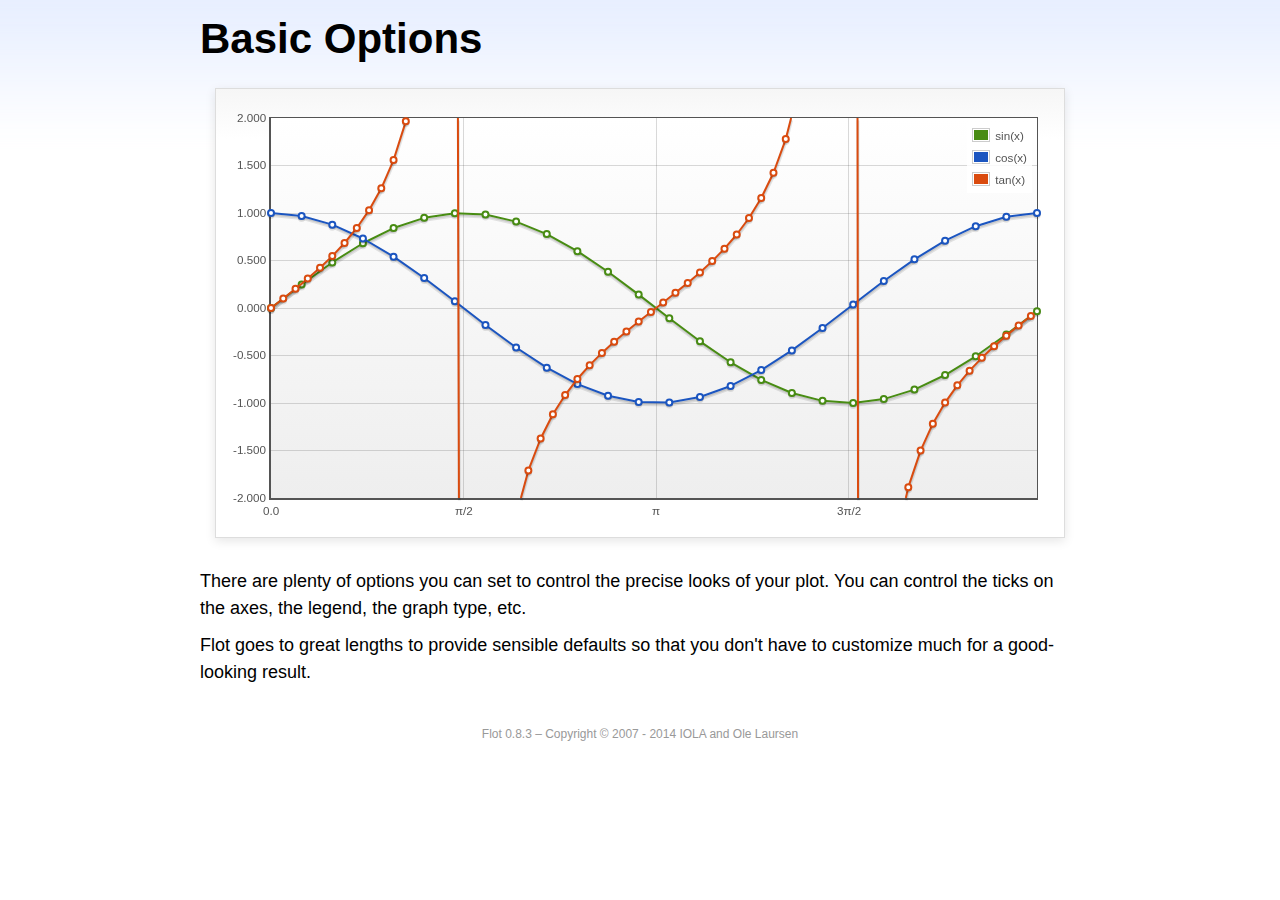
<file: lib/flot/examples/basic-options/index.html>
<!DOCTYPE html PUBLIC "-//W3C//DTD HTML 4.01//EN" "http://www.w3.org/TR/html4/strict.dtd">
<html>
<head>
	<meta http-equiv="Content-Type" content="text/html; charset=utf-8">
	<title>Flot Examples: Basic Options</title>
	<link href="../examples.css" rel="stylesheet" type="text/css">
	<!--[if lte IE 8]><script language="javascript" type="text/javascript" src="../../excanvas.min.js"></script><![endif]-->
	<script language="javascript" type="text/javascript" src="../../jquery.js"></script>
	<script language="javascript" type="text/javascript" src="../../jquery.flot.js"></script>
	<script type="text/javascript">

	$(function () {

		var d1 = [];
		for (var i = 0; i < Math.PI * 2; i += 0.25) {
			d1.push([i, Math.sin(i)]);
		}

		var d2 = [];
		for (var i = 0; i < Math.PI * 2; i += 0.25) {
			d2.push([i, Math.cos(i)]);
		}

		var d3 = [];
		for (var i = 0; i < Math.PI * 2; i += 0.1) {
			d3.push([i, Math.tan(i)]);
		}

		$.plot("#placeholder", [
			{ label: "sin(x)", data: d1 },
			{ label: "cos(x)", data: d2 },
			{ label: "tan(x)", data: d3 }
		], {
			series: {
				lines: { show: true },
				points: { show: true }
			},
			xaxis: {
				ticks: [
					0, [ Math.PI/2, "\u03c0/2" ], [ Math.PI, "\u03c0" ],
					[ Math.PI * 3/2, "3\u03c0/2" ], [ Math.PI * 2, "2\u03c0" ]
				]
			},
			yaxis: {
				ticks: 10,
				min: -2,
				max: 2,
				tickDecimals: 3
			},
			grid: {
				backgroundColor: { colors: [ "#fff", "#eee" ] },
				borderWidth: {
					top: 1,
					right: 1,
					bottom: 2,
					left: 2
				}
			}
		});

		// Add the Flot version string to the footer

		$("#footer").prepend("Flot " + $.plot.version + " &ndash; ");
	});

	</script>
</head>
<body>

	<div id="header">
		<h2>Basic Options</h2>
	</div>

	<div id="content">

		<div class="demo-container">
			<div id="placeholder" class="demo-placeholder"></div>
		</div>

		<p>There are plenty of options you can set to control the precise looks of your plot. You can control the ticks on the axes, the legend, the graph type, etc.</p>

		<p>Flot goes to great lengths to provide sensible defaults so that you don't have to customize much for a good-looking result.</p>

	</div>

	<div id="footer">
		Copyright &copy; 2007 - 2014 IOLA and Ole Laursen
	</div>

</body>
</html>
</file>
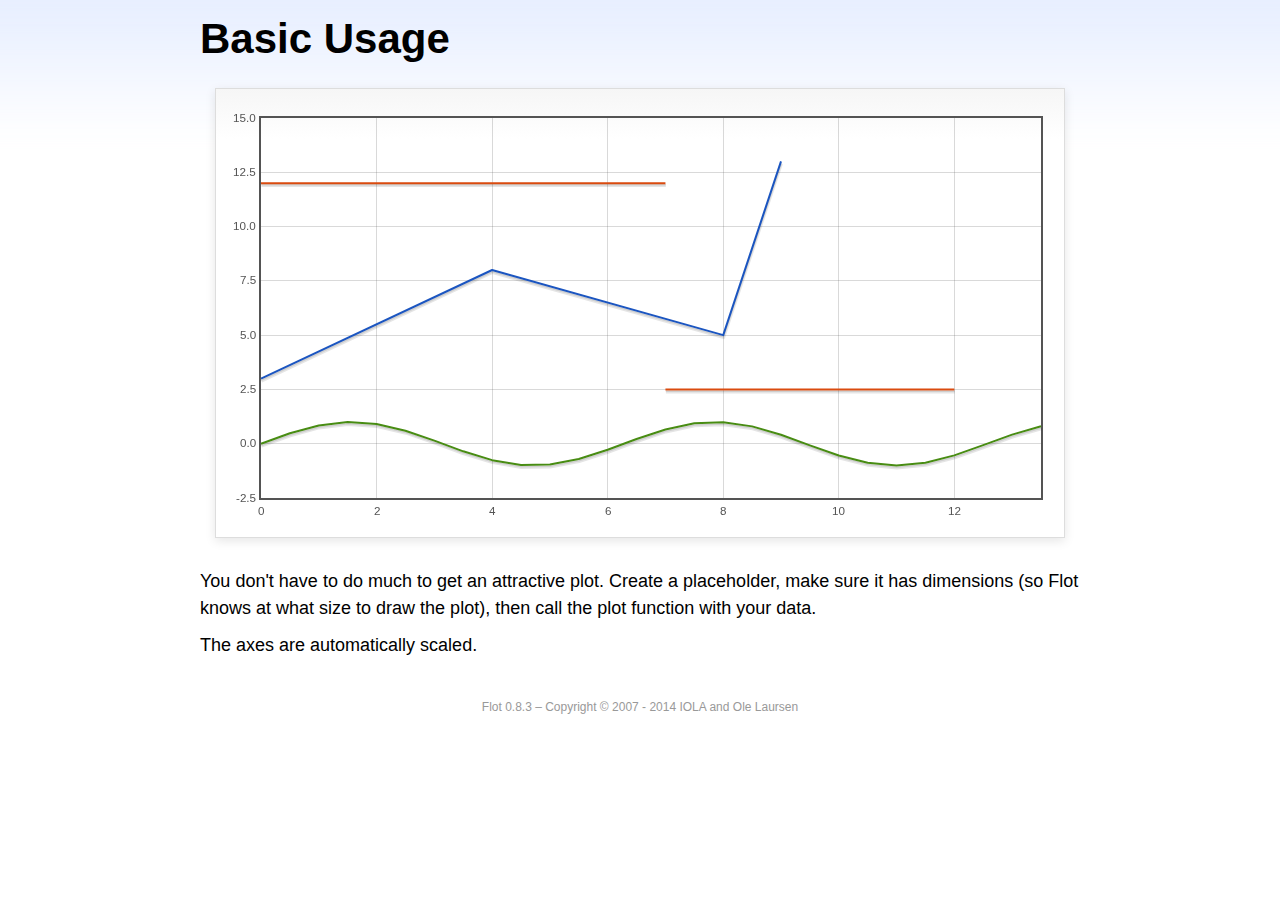
<file: lib/flot/examples/basic-usage/index.html>
<!DOCTYPE html PUBLIC "-//W3C//DTD HTML 4.01//EN" "http://www.w3.org/TR/html4/strict.dtd">
<html>
<head>
	<meta http-equiv="Content-Type" content="text/html; charset=utf-8">
	<title>Flot Examples: Basic Usage</title>
	<link href="../examples.css" rel="stylesheet" type="text/css">
	<!--[if lte IE 8]><script language="javascript" type="text/javascript" src="../../excanvas.min.js"></script><![endif]-->
	<script language="javascript" type="text/javascript" src="../../jquery.js"></script>
	<script language="javascript" type="text/javascript" src="../../jquery.flot.js"></script>
	<script type="text/javascript">

	$(function() {

		var d1 = [];
		for (var i = 0; i < 14; i += 0.5) {
			d1.push([i, Math.sin(i)]);
		}

		var d2 = [[0, 3], [4, 8], [8, 5], [9, 13]];

		// A null signifies separate line segments

		var d3 = [[0, 12], [7, 12], null, [7, 2.5], [12, 2.5]];

		$.plot("#placeholder", [ d1, d2, d3 ]);

		// Add the Flot version string to the footer

		$("#footer").prepend("Flot " + $.plot.version + " &ndash; ");
	});

	</script>
</head>
<body>

	<div id="header">
		<h2>Basic Usage</h2>
	</div>

	<div id="content">

		<div class="demo-container">
			<div id="placeholder" class="demo-placeholder"></div>
		</div>

		<p>You don't have to do much to get an attractive plot.  Create a placeholder, make sure it has dimensions (so Flot knows at what size to draw the plot), then call the plot function with your data.</p>

		<p>The axes are automatically scaled.</p>

	</div>

	<div id="footer">
		Copyright &copy; 2007 - 2014 IOLA and Ole Laursen
	</div>

</body>
</html>
</file>
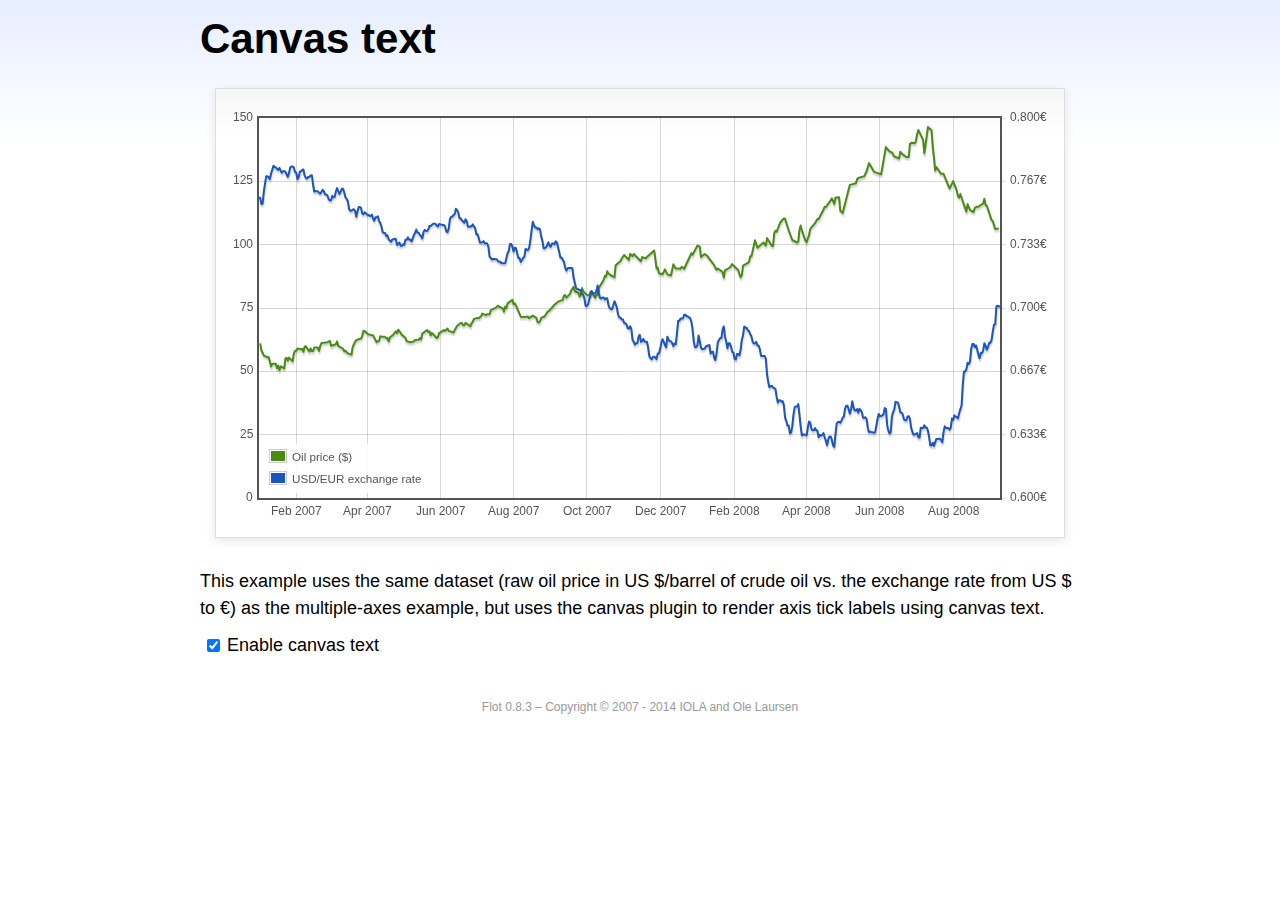
<file: lib/flot/examples/canvas/index.html>
<!DOCTYPE html PUBLIC "-//W3C//DTD HTML 4.01//EN" "http://www.w3.org/TR/html4/strict.dtd">
<html>
<head>
	<meta http-equiv="Content-Type" content="text/html; charset=utf-8">
	<title>Flot Examples: Canvas text</title>
	<link href="../examples.css" rel="stylesheet" type="text/css">
	<!--[if lte IE 8]><script language="javascript" type="text/javascript" src="../../excanvas.min.js"></script><![endif]-->
	<script language="javascript" type="text/javascript" src="../../jquery.js"></script>
	<script language="javascript" type="text/javascript" src="../../jquery.flot.js"></script>
	<script language="javascript" type="text/javascript" src="../../jquery.flot.time.js"></script>
	<script language="javascript" type="text/javascript" src="../../jquery.flot.canvas.js"></script>
	<script type="text/javascript">

	$(function() {

		var oilPrices = [[1167692400000,61.05], [1167778800000,58.32], [1167865200000,57.35], [1167951600000,56.31], [1168210800000,55.55], [1168297200000,55.64], [1168383600000,54.02], [1168470000000,51.88], [1168556400000,52.99], [1168815600000,52.99], [1168902000000,51.21], [1168988400000,52.24], [1169074800000,50.48], [1169161200000,51.99], [1169420400000,51.13], [1169506800000,55.04], [1169593200000,55.37], [1169679600000,54.23], [1169766000000,55.42], [1170025200000,54.01], [1170111600000,56.97], [1170198000000,58.14], [1170284400000,58.14], [1170370800000,59.02], [1170630000000,58.74], [1170716400000,58.88], [1170802800000,57.71], [1170889200000,59.71], [1170975600000,59.89], [1171234800000,57.81], [1171321200000,59.06], [1171407600000,58.00], [1171494000000,57.99], [1171580400000,59.39], [1171839600000,59.39], [1171926000000,58.07], [1172012400000,60.07], [1172098800000,61.14], [1172444400000,61.39], [1172530800000,61.46], [1172617200000,61.79], [1172703600000,62.00], [1172790000000,60.07], [1173135600000,60.69], [1173222000000,61.82], [1173308400000,60.05], [1173654000000,58.91], [1173740400000,57.93], [1173826800000,58.16], [1173913200000,57.55], [1173999600000,57.11], [1174258800000,56.59], [1174345200000,59.61], [1174518000000,61.69], [1174604400000,62.28], [1174860000000,62.91], [1174946400000,62.93], [1175032800000,64.03], [1175119200000,66.03], [1175205600000,65.87], [1175464800000,64.64], [1175637600000,64.38], [1175724000000,64.28], [1175810400000,64.28], [1176069600000,61.51], [1176156000000,61.89], [1176242400000,62.01], [1176328800000,63.85], [1176415200000,63.63], [1176674400000,63.61], [1176760800000,63.10], [1176847200000,63.13], [1176933600000,61.83], [1177020000000,63.38], [1177279200000,64.58], [1177452000000,65.84], [1177538400000,65.06], [1177624800000,66.46], [1177884000000,64.40], [1178056800000,63.68], [1178143200000,63.19], [1178229600000,61.93], [1178488800000,61.47], [1178575200000,61.55], [1178748000000,61.81], [1178834400000,62.37], [1179093600000,62.46], [1179180000000,63.17], [1179266400000,62.55], [1179352800000,64.94], [1179698400000,66.27], [1179784800000,65.50], [1179871200000,65.77], [1179957600000,64.18], [1180044000000,65.20], [1180389600000,63.15], [1180476000000,63.49], [1180562400000,65.08], [1180908000000,66.30], [1180994400000,65.96], [1181167200000,66.93], [1181253600000,65.98], [1181599200000,65.35], [1181685600000,66.26], [1181858400000,68.00], [1182117600000,69.09], [1182204000000,69.10], [1182290400000,68.19], [1182376800000,68.19], [1182463200000,69.14], [1182722400000,68.19], [1182808800000,67.77], [1182895200000,68.97], [1182981600000,69.57], [1183068000000,70.68], [1183327200000,71.09], [1183413600000,70.92], [1183586400000,71.81], [1183672800000,72.81], [1183932000000,72.19], [1184018400000,72.56], [1184191200000,72.50], [1184277600000,74.15], [1184623200000,75.05], [1184796000000,75.92], [1184882400000,75.57], [1185141600000,74.89], [1185228000000,73.56], [1185314400000,75.57], [1185400800000,74.95], [1185487200000,76.83], [1185832800000,78.21], [1185919200000,76.53], [1186005600000,76.86], [1186092000000,76.00], [1186437600000,71.59], [1186696800000,71.47], [1186956000000,71.62], [1187042400000,71.00], [1187301600000,71.98], [1187560800000,71.12], [1187647200000,69.47], [1187733600000,69.26], [1187820000000,69.83], [1187906400000,71.09], [1188165600000,71.73], [1188338400000,73.36], [1188511200000,74.04], [1188856800000,76.30], [1189116000000,77.49], [1189461600000,78.23], [1189548000000,79.91], [1189634400000,80.09], [1189720800000,79.10], [1189980000000,80.57], [1190066400000,81.93], [1190239200000,83.32], [1190325600000,81.62], [1190584800000,80.95], [1190671200000,79.53], [1190757600000,80.30], [1190844000000,82.88], [1190930400000,81.66], [1191189600000,80.24], [1191276000000,80.05], [1191362400000,79.94], [1191448800000,81.44], [1191535200000,81.22], [1191794400000,79.02], [1191880800000,80.26], [1191967200000,80.30], [1192053600000,83.08], [1192140000000,83.69], [1192399200000,86.13], [1192485600000,87.61], [1192572000000,87.40], [1192658400000,89.47], [1192744800000,88.60], [1193004000000,87.56], [1193090400000,87.56], [1193176800000,87.10], [1193263200000,91.86], [1193612400000,93.53], [1193698800000,94.53], [1193871600000,95.93], [1194217200000,93.98], [1194303600000,96.37], [1194476400000,95.46], [1194562800000,96.32], [1195081200000,93.43], [1195167600000,95.10], [1195426800000,94.64], [1195513200000,95.10], [1196031600000,97.70], [1196118000000,94.42], [1196204400000,90.62], [1196290800000,91.01], [1196377200000,88.71], [1196636400000,88.32], [1196809200000,90.23], [1196982000000,88.28], [1197241200000,87.86], [1197327600000,90.02], [1197414000000,92.25], [1197586800000,90.63], [1197846000000,90.63], [1197932400000,90.49], [1198018800000,91.24], [1198105200000,91.06], [1198191600000,90.49], [1198710000000,96.62], [1198796400000,96.00], [1199142000000,99.62], [1199314800000,99.18], [1199401200000,95.09], [1199660400000,96.33], [1199833200000,95.67], [1200351600000,91.90], [1200438000000,90.84], [1200524400000,90.13], [1200610800000,90.57], [1200956400000,89.21], [1201042800000,86.99], [1201129200000,89.85], [1201474800000,90.99], [1201561200000,91.64], [1201647600000,92.33], [1201734000000,91.75], [1202079600000,90.02], [1202166000000,88.41], [1202252400000,87.14], [1202338800000,88.11], [1202425200000,91.77], [1202770800000,92.78], [1202857200000,93.27], [1202943600000,95.46], [1203030000000,95.46], [1203289200000,101.74], [1203462000000,98.81], [1203894000000,100.88], [1204066800000,99.64], [1204153200000,102.59], [1204239600000,101.84], [1204498800000,99.52], [1204585200000,99.52], [1204671600000,104.52], [1204758000000,105.47], [1204844400000,105.15], [1205103600000,108.75], [1205276400000,109.92], [1205362800000,110.33], [1205449200000,110.21], [1205708400000,105.68], [1205967600000,101.84], [1206313200000,100.86], [1206399600000,101.22], [1206486000000,105.90], [1206572400000,107.58], [1206658800000,105.62], [1206914400000,101.58], [1207000800000,100.98], [1207173600000,103.83], [1207260000000,106.23], [1207605600000,108.50], [1207778400000,110.11], [1207864800000,110.14], [1208210400000,113.79], [1208296800000,114.93], [1208383200000,114.86], [1208728800000,117.48], [1208815200000,118.30], [1208988000000,116.06], [1209074400000,118.52], [1209333600000,118.75], [1209420000000,113.46], [1209592800000,112.52], [1210024800000,121.84], [1210111200000,123.53], [1210197600000,123.69], [1210543200000,124.23], [1210629600000,125.80], [1210716000000,126.29], [1211148000000,127.05], [1211320800000,129.07], [1211493600000,132.19], [1211839200000,128.85], [1212357600000,127.76], [1212703200000,138.54], [1212962400000,136.80], [1213135200000,136.38], [1213308000000,134.86], [1213653600000,134.01], [1213740000000,136.68], [1213912800000,135.65], [1214172000000,134.62], [1214258400000,134.62], [1214344800000,134.62], [1214431200000,139.64], [1214517600000,140.21], [1214776800000,140.00], [1214863200000,140.97], [1214949600000,143.57], [1215036000000,145.29], [1215381600000,141.37], [1215468000000,136.04], [1215727200000,146.40], [1215986400000,145.18], [1216072800000,138.74], [1216159200000,134.60], [1216245600000,129.29], [1216332000000,130.65], [1216677600000,127.95], [1216850400000,127.95], [1217282400000,122.19], [1217455200000,124.08], [1217541600000,125.10], [1217800800000,121.41], [1217887200000,119.17], [1217973600000,118.58], [1218060000000,120.02], [1218405600000,114.45], [1218492000000,113.01], [1218578400000,116.00], [1218751200000,113.77], [1219010400000,112.87], [1219096800000,114.53], [1219269600000,114.98], [1219356000000,114.98], [1219701600000,116.27], [1219788000000,118.15], [1219874400000,115.59], [1219960800000,115.46], [1220306400000,109.71], [1220392800000,109.35], [1220565600000,106.23], [1220824800000,106.34]];

		var exchangeRates = [[1167606000000,0.7580], [1167692400000,0.7580], [1167778800000,0.75470], [1167865200000,0.75490], [1167951600000,0.76130], [1168038000000,0.76550], [1168124400000,0.76930], [1168210800000,0.76940], [1168297200000,0.76880], [1168383600000,0.76780], [1168470000000,0.77080], [1168556400000,0.77270], [1168642800000,0.77490], [1168729200000,0.77410], [1168815600000,0.77410], [1168902000000,0.77320], [1168988400000,0.77270], [1169074800000,0.77370], [1169161200000,0.77240], [1169247600000,0.77120], [1169334000000,0.7720], [1169420400000,0.77210], [1169506800000,0.77170], [1169593200000,0.77040], [1169679600000,0.7690], [1169766000000,0.77110], [1169852400000,0.7740], [1169938800000,0.77450], [1170025200000,0.77450], [1170111600000,0.7740], [1170198000000,0.77160], [1170284400000,0.77130], [1170370800000,0.76780], [1170457200000,0.76880], [1170543600000,0.77180], [1170630000000,0.77180], [1170716400000,0.77280], [1170802800000,0.77290], [1170889200000,0.76980], [1170975600000,0.76850], [1171062000000,0.76810], [1171148400000,0.7690], [1171234800000,0.7690], [1171321200000,0.76980], [1171407600000,0.76990], [1171494000000,0.76510], [1171580400000,0.76130], [1171666800000,0.76160], [1171753200000,0.76140], [1171839600000,0.76140], [1171926000000,0.76070], [1172012400000,0.76020], [1172098800000,0.76110], [1172185200000,0.76220], [1172271600000,0.76150], [1172358000000,0.75980], [1172444400000,0.75980], [1172530800000,0.75920], [1172617200000,0.75730], [1172703600000,0.75660], [1172790000000,0.75670], [1172876400000,0.75910], [1172962800000,0.75820], [1173049200000,0.75850], [1173135600000,0.76130], [1173222000000,0.76310], [1173308400000,0.76150], [1173394800000,0.760], [1173481200000,0.76130], [1173567600000,0.76270], [1173654000000,0.76270], [1173740400000,0.76080], [1173826800000,0.75830], [1173913200000,0.75750], [1173999600000,0.75620], [1174086000000,0.7520], [1174172400000,0.75120], [1174258800000,0.75120], [1174345200000,0.75170], [1174431600000,0.7520], [1174518000000,0.75110], [1174604400000,0.7480], [1174690800000,0.75090], [1174777200000,0.75310], [1174860000000,0.75310], [1174946400000,0.75270], [1175032800000,0.74980], [1175119200000,0.74930], [1175205600000,0.75040], [1175292000000,0.750], [1175378400000,0.74910], [1175464800000,0.74910], [1175551200000,0.74850], [1175637600000,0.74840], [1175724000000,0.74920], [1175810400000,0.74710], [1175896800000,0.74590], [1175983200000,0.74770], [1176069600000,0.74770], [1176156000000,0.74830], [1176242400000,0.74580], [1176328800000,0.74480], [1176415200000,0.7430], [1176501600000,0.73990], [1176588000000,0.73950], [1176674400000,0.73950], [1176760800000,0.73780], [1176847200000,0.73820], [1176933600000,0.73620], [1177020000000,0.73550], [1177106400000,0.73480], [1177192800000,0.73610], [1177279200000,0.73610], [1177365600000,0.73650], [1177452000000,0.73620], [1177538400000,0.73310], [1177624800000,0.73390], [1177711200000,0.73440], [1177797600000,0.73270], [1177884000000,0.73270], [1177970400000,0.73360], [1178056800000,0.73330], [1178143200000,0.73590], [1178229600000,0.73590], [1178316000000,0.73720], [1178402400000,0.7360], [1178488800000,0.7360], [1178575200000,0.7350], [1178661600000,0.73650], [1178748000000,0.73840], [1178834400000,0.73950], [1178920800000,0.74130], [1179007200000,0.73970], [1179093600000,0.73960], [1179180000000,0.73850], [1179266400000,0.73780], [1179352800000,0.73660], [1179439200000,0.740], [1179525600000,0.74110], [1179612000000,0.74060], [1179698400000,0.74050], [1179784800000,0.74140], [1179871200000,0.74310], [1179957600000,0.74310], [1180044000000,0.74380], [1180130400000,0.74430], [1180216800000,0.74430], [1180303200000,0.74430], [1180389600000,0.74340], [1180476000000,0.74290], [1180562400000,0.74420], [1180648800000,0.7440], [1180735200000,0.74390], [1180821600000,0.74370], [1180908000000,0.74370], [1180994400000,0.74290], [1181080800000,0.74030], [1181167200000,0.73990], [1181253600000,0.74180], [1181340000000,0.74680], [1181426400000,0.7480], [1181512800000,0.7480], [1181599200000,0.7490], [1181685600000,0.74940], [1181772000000,0.75220], [1181858400000,0.75150], [1181944800000,0.75020], [1182031200000,0.74720], [1182117600000,0.74720], [1182204000000,0.74620], [1182290400000,0.74550], [1182376800000,0.74490], [1182463200000,0.74670], [1182549600000,0.74580], [1182636000000,0.74270], [1182722400000,0.74270], [1182808800000,0.7430], [1182895200000,0.74290], [1182981600000,0.7440], [1183068000000,0.7430], [1183154400000,0.74220], [1183240800000,0.73880], [1183327200000,0.73880], [1183413600000,0.73690], [1183500000000,0.73450], [1183586400000,0.73450], [1183672800000,0.73450], [1183759200000,0.73520], [1183845600000,0.73410], [1183932000000,0.73410], [1184018400000,0.7340], [1184104800000,0.73240], [1184191200000,0.72720], [1184277600000,0.72640], [1184364000000,0.72550], [1184450400000,0.72580], [1184536800000,0.72580], [1184623200000,0.72560], [1184709600000,0.72570], [1184796000000,0.72470], [1184882400000,0.72430], [1184968800000,0.72440], [1185055200000,0.72350], [1185141600000,0.72350], [1185228000000,0.72350], [1185314400000,0.72350], [1185400800000,0.72620], [1185487200000,0.72880], [1185573600000,0.73010], [1185660000000,0.73370], [1185746400000,0.73370], [1185832800000,0.73240], [1185919200000,0.72970], [1186005600000,0.73170], [1186092000000,0.73150], [1186178400000,0.72880], [1186264800000,0.72630], [1186351200000,0.72630], [1186437600000,0.72420], [1186524000000,0.72530], [1186610400000,0.72640], [1186696800000,0.7270], [1186783200000,0.73120], [1186869600000,0.73050], [1186956000000,0.73050], [1187042400000,0.73180], [1187128800000,0.73580], [1187215200000,0.74090], [1187301600000,0.74540], [1187388000000,0.74370], [1187474400000,0.74240], [1187560800000,0.74240], [1187647200000,0.74150], [1187733600000,0.74190], [1187820000000,0.74140], [1187906400000,0.73770], [1187992800000,0.73550], [1188079200000,0.73150], [1188165600000,0.73150], [1188252000000,0.7320], [1188338400000,0.73320], [1188424800000,0.73460], [1188511200000,0.73280], [1188597600000,0.73230], [1188684000000,0.7340], [1188770400000,0.7340], [1188856800000,0.73360], [1188943200000,0.73510], [1189029600000,0.73460], [1189116000000,0.73210], [1189202400000,0.72940], [1189288800000,0.72660], [1189375200000,0.72660], [1189461600000,0.72540], [1189548000000,0.72420], [1189634400000,0.72130], [1189720800000,0.71970], [1189807200000,0.72090], [1189893600000,0.7210], [1189980000000,0.7210], [1190066400000,0.7210], [1190152800000,0.72090], [1190239200000,0.71590], [1190325600000,0.71330], [1190412000000,0.71050], [1190498400000,0.70990], [1190584800000,0.70990], [1190671200000,0.70930], [1190757600000,0.70930], [1190844000000,0.70760], [1190930400000,0.7070], [1191016800000,0.70490], [1191103200000,0.70120], [1191189600000,0.70110], [1191276000000,0.70190], [1191362400000,0.70460], [1191448800000,0.70630], [1191535200000,0.70890], [1191621600000,0.70770], [1191708000000,0.70770], [1191794400000,0.70770], [1191880800000,0.70910], [1191967200000,0.71180], [1192053600000,0.70790], [1192140000000,0.70530], [1192226400000,0.7050], [1192312800000,0.70550], [1192399200000,0.70550], [1192485600000,0.70450], [1192572000000,0.70510], [1192658400000,0.70510], [1192744800000,0.70170], [1192831200000,0.70], [1192917600000,0.69950], [1193004000000,0.69940], [1193090400000,0.70140], [1193176800000,0.70360], [1193263200000,0.70210], [1193349600000,0.70020], [1193436000000,0.69670], [1193522400000,0.6950], [1193612400000,0.6950], [1193698800000,0.69390], [1193785200000,0.6940], [1193871600000,0.69220], [1193958000000,0.69190], [1194044400000,0.69140], [1194130800000,0.68940], [1194217200000,0.68910], [1194303600000,0.69040], [1194390000000,0.6890], [1194476400000,0.68340], [1194562800000,0.68230], [1194649200000,0.68070], [1194735600000,0.68150], [1194822000000,0.68150], [1194908400000,0.68470], [1194994800000,0.68590], [1195081200000,0.68220], [1195167600000,0.68270], [1195254000000,0.68370], [1195340400000,0.68230], [1195426800000,0.68220], [1195513200000,0.68220], [1195599600000,0.67920], [1195686000000,0.67460], [1195772400000,0.67350], [1195858800000,0.67310], [1195945200000,0.67420], [1196031600000,0.67440], [1196118000000,0.67390], [1196204400000,0.67310], [1196290800000,0.67610], [1196377200000,0.67610], [1196463600000,0.67850], [1196550000000,0.68180], [1196636400000,0.68360], [1196722800000,0.68230], [1196809200000,0.68050], [1196895600000,0.67930], [1196982000000,0.68490], [1197068400000,0.68330], [1197154800000,0.68250], [1197241200000,0.68250], [1197327600000,0.68160], [1197414000000,0.67990], [1197500400000,0.68130], [1197586800000,0.68090], [1197673200000,0.68680], [1197759600000,0.69330], [1197846000000,0.69330], [1197932400000,0.69450], [1198018800000,0.69440], [1198105200000,0.69460], [1198191600000,0.69640], [1198278000000,0.69650], [1198364400000,0.69560], [1198450800000,0.69560], [1198537200000,0.6950], [1198623600000,0.69480], [1198710000000,0.69280], [1198796400000,0.68870], [1198882800000,0.68240], [1198969200000,0.67940], [1199055600000,0.67940], [1199142000000,0.68030], [1199228400000,0.68550], [1199314800000,0.68240], [1199401200000,0.67910], [1199487600000,0.67830], [1199574000000,0.67850], [1199660400000,0.67850], [1199746800000,0.67970], [1199833200000,0.680], [1199919600000,0.68030], [1200006000000,0.68050], [1200092400000,0.6760], [1200178800000,0.6770], [1200265200000,0.6770], [1200351600000,0.67360], [1200438000000,0.67260], [1200524400000,0.67640], [1200610800000,0.68210], [1200697200000,0.68310], [1200783600000,0.68420], [1200870000000,0.68420], [1200956400000,0.68870], [1201042800000,0.69030], [1201129200000,0.68480], [1201215600000,0.68240], [1201302000000,0.67880], [1201388400000,0.68140], [1201474800000,0.68140], [1201561200000,0.67970], [1201647600000,0.67690], [1201734000000,0.67650], [1201820400000,0.67330], [1201906800000,0.67290], [1201993200000,0.67580], [1202079600000,0.67580], [1202166000000,0.6750], [1202252400000,0.6780], [1202338800000,0.68330], [1202425200000,0.68560], [1202511600000,0.69030], [1202598000000,0.68960], [1202684400000,0.68960], [1202770800000,0.68820], [1202857200000,0.68790], [1202943600000,0.68620], [1203030000000,0.68520], [1203116400000,0.68230], [1203202800000,0.68130], [1203289200000,0.68130], [1203375600000,0.68220], [1203462000000,0.68020], [1203548400000,0.68020], [1203634800000,0.67840], [1203721200000,0.67480], [1203807600000,0.67470], [1203894000000,0.67470], [1203980400000,0.67480], [1204066800000,0.67330], [1204153200000,0.6650], [1204239600000,0.66110], [1204326000000,0.65830], [1204412400000,0.6590], [1204498800000,0.6590], [1204585200000,0.65810], [1204671600000,0.65780], [1204758000000,0.65740], [1204844400000,0.65320], [1204930800000,0.65020], [1205017200000,0.65140], [1205103600000,0.65140], [1205190000000,0.65070], [1205276400000,0.6510], [1205362800000,0.64890], [1205449200000,0.64240], [1205535600000,0.64060], [1205622000000,0.63820], [1205708400000,0.63820], [1205794800000,0.63410], [1205881200000,0.63440], [1205967600000,0.63780], [1206054000000,0.64390], [1206140400000,0.64780], [1206226800000,0.64810], [1206313200000,0.64810], [1206399600000,0.64940], [1206486000000,0.64380], [1206572400000,0.63770], [1206658800000,0.63290], [1206745200000,0.63360], [1206831600000,0.63330], [1206914400000,0.63330], [1207000800000,0.6330], [1207087200000,0.63710], [1207173600000,0.64030], [1207260000000,0.63960], [1207346400000,0.63640], [1207432800000,0.63560], [1207519200000,0.63560], [1207605600000,0.63680], [1207692000000,0.63570], [1207778400000,0.63540], [1207864800000,0.6320], [1207951200000,0.63320], [1208037600000,0.63280], [1208124000000,0.63310], [1208210400000,0.63420], [1208296800000,0.63210], [1208383200000,0.63020], [1208469600000,0.62780], [1208556000000,0.63080], [1208642400000,0.63240], [1208728800000,0.63240], [1208815200000,0.63070], [1208901600000,0.62770], [1208988000000,0.62690], [1209074400000,0.63350], [1209160800000,0.63920], [1209247200000,0.640], [1209333600000,0.64010], [1209420000000,0.63960], [1209506400000,0.64070], [1209592800000,0.64230], [1209679200000,0.64290], [1209765600000,0.64720], [1209852000000,0.64850], [1209938400000,0.64860], [1210024800000,0.64670], [1210111200000,0.64440], [1210197600000,0.64670], [1210284000000,0.65090], [1210370400000,0.64780], [1210456800000,0.64610], [1210543200000,0.64610], [1210629600000,0.64680], [1210716000000,0.64490], [1210802400000,0.6470], [1210888800000,0.64610], [1210975200000,0.64520], [1211061600000,0.64220], [1211148000000,0.64220], [1211234400000,0.64250], [1211320800000,0.64140], [1211407200000,0.63660], [1211493600000,0.63460], [1211580000000,0.6350], [1211666400000,0.63460], [1211752800000,0.63460], [1211839200000,0.63430], [1211925600000,0.63460], [1212012000000,0.63790], [1212098400000,0.64160], [1212184800000,0.64420], [1212271200000,0.64310], [1212357600000,0.64310], [1212444000000,0.64350], [1212530400000,0.6440], [1212616800000,0.64730], [1212703200000,0.64690], [1212789600000,0.63860], [1212876000000,0.63560], [1212962400000,0.6340], [1213048800000,0.63460], [1213135200000,0.6430], [1213221600000,0.64520], [1213308000000,0.64670], [1213394400000,0.65060], [1213480800000,0.65040], [1213567200000,0.65030], [1213653600000,0.64810], [1213740000000,0.64510], [1213826400000,0.6450], [1213912800000,0.64410], [1213999200000,0.64140], [1214085600000,0.64090], [1214172000000,0.64090], [1214258400000,0.64280], [1214344800000,0.64310], [1214431200000,0.64180], [1214517600000,0.63710], [1214604000000,0.63490], [1214690400000,0.63330], [1214776800000,0.63340], [1214863200000,0.63380], [1214949600000,0.63420], [1215036000000,0.6320], [1215122400000,0.63180], [1215208800000,0.6370], [1215295200000,0.63680], [1215381600000,0.63680], [1215468000000,0.63830], [1215554400000,0.63710], [1215640800000,0.63710], [1215727200000,0.63550], [1215813600000,0.6320], [1215900000000,0.62770], [1215986400000,0.62760], [1216072800000,0.62910], [1216159200000,0.62740], [1216245600000,0.62930], [1216332000000,0.63110], [1216418400000,0.6310], [1216504800000,0.63120], [1216591200000,0.63120], [1216677600000,0.63040], [1216764000000,0.62940], [1216850400000,0.63480], [1216936800000,0.63780], [1217023200000,0.63680], [1217109600000,0.63680], [1217196000000,0.63680], [1217282400000,0.6360], [1217368800000,0.6370], [1217455200000,0.64180], [1217541600000,0.64110], [1217628000000,0.64350], [1217714400000,0.64270], [1217800800000,0.64270], [1217887200000,0.64190], [1217973600000,0.64460], [1218060000000,0.64680], [1218146400000,0.64870], [1218232800000,0.65940], [1218319200000,0.66660], [1218405600000,0.66660], [1218492000000,0.66780], [1218578400000,0.67120], [1218664800000,0.67050], [1218751200000,0.67180], [1218837600000,0.67840], [1218924000000,0.68110], [1219010400000,0.68110], [1219096800000,0.67940], [1219183200000,0.68040], [1219269600000,0.67810], [1219356000000,0.67560], [1219442400000,0.67350], [1219528800000,0.67630], [1219615200000,0.67620], [1219701600000,0.67770], [1219788000000,0.68150], [1219874400000,0.68020], [1219960800000,0.6780], [1220047200000,0.67960], [1220133600000,0.68170], [1220220000000,0.68170], [1220306400000,0.68320], [1220392800000,0.68770], [1220479200000,0.69120], [1220565600000,0.69140], [1220652000000,0.70090], [1220738400000,0.70120], [1220824800000,0.7010], [1220911200000,0.70050]];

		var data = [
			{ data: oilPrices, label: "Oil price ($)" },
			{ data: exchangeRates, label: "USD/EUR exchange rate", yaxis: 2 }
		];

		var options = {
			canvas: true,
			xaxes: [ { mode: "time" } ],
			yaxes: [ { min: 0 }, {
				position: "right",
				alignTicksWithAxis: 1,
				tickFormatter: function(value, axis) {
					return value.toFixed(axis.tickDecimals) + "€";
				}
			} ],
			legend: { position: "sw" }
		}

		$.plot("#placeholder", data, options);

		$("input").change(function () {
			options.canvas = $(this).is(":checked");
			$.plot("#placeholder", data, options);
		});

		// Add the Flot version string to the footer

		$("#footer").prepend("Flot " + $.plot.version + " &ndash; ");
	});

	</script>
</head>
<body>

	<div id="header">
		<h2>Canvas text</h2>
	</div>

	<div id="content">

		<div class="demo-container">
			<div id="placeholder" class="demo-placeholder"></div>
		</div>

		<p>This example uses the same dataset (raw oil price in US $/barrel of crude oil vs. the exchange rate from US $ to €) as the multiple-axes example, but uses the canvas plugin to render axis tick labels using canvas text.</p>

		<p><input type="checkbox" checked="checked">Enable canvas text</input></p>

	</div>

	<div id="footer">
		Copyright &copy; 2007 - 2014 IOLA and Ole Laursen
	</div>

</body>
</html>
</file>
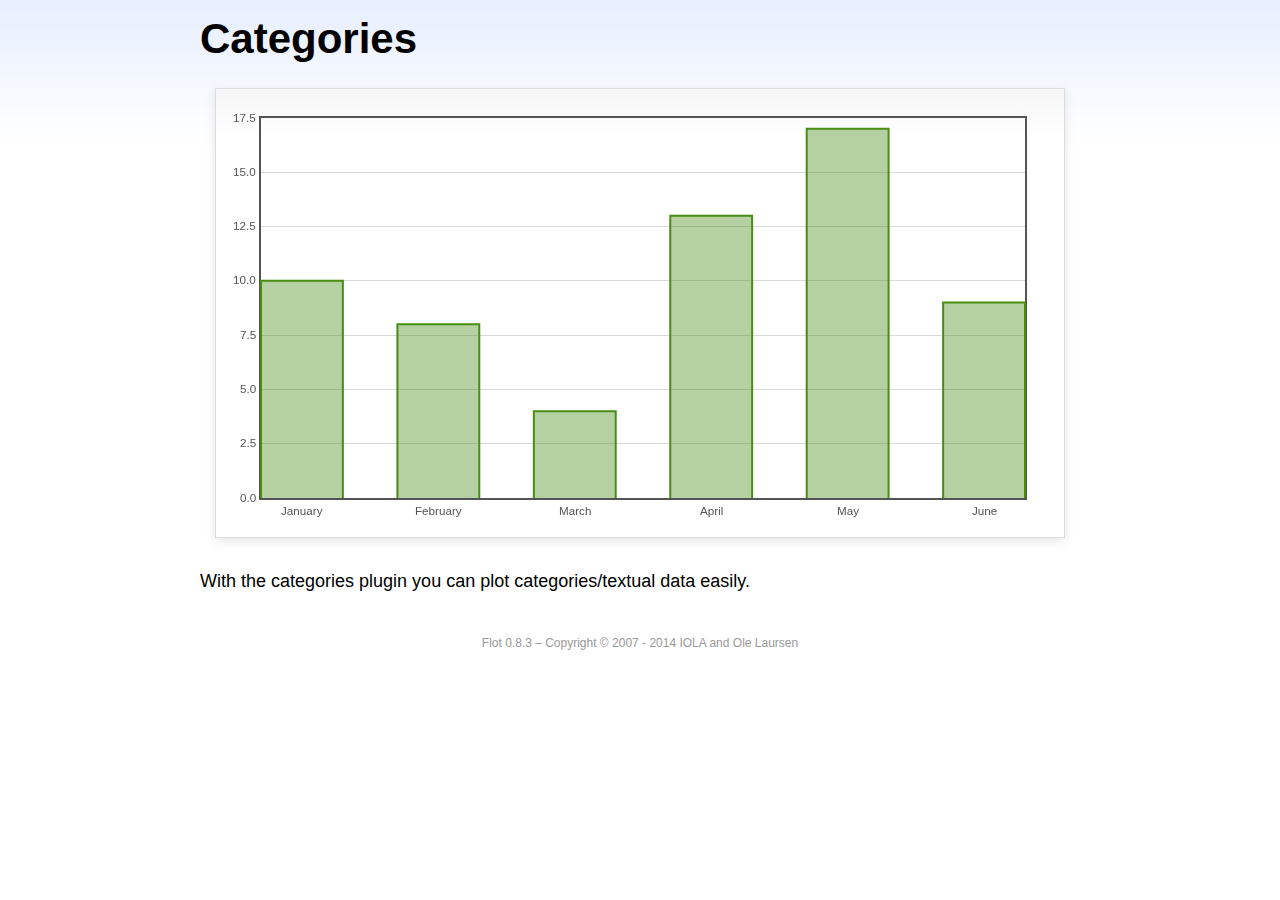
<file: lib/flot/examples/categories/index.html>
<!DOCTYPE html PUBLIC "-//W3C//DTD HTML 4.01//EN" "http://www.w3.org/TR/html4/strict.dtd">
<html>
<head>
	<meta http-equiv="Content-Type" content="text/html; charset=utf-8">
	<title>Flot Examples: Categories</title>
	<link href="../examples.css" rel="stylesheet" type="text/css">
	<!--[if lte IE 8]><script language="javascript" type="text/javascript" src="../../excanvas.min.js"></script><![endif]-->
	<script language="javascript" type="text/javascript" src="../../jquery.js"></script>
	<script language="javascript" type="text/javascript" src="../../jquery.flot.js"></script>
	<script language="javascript" type="text/javascript" src="../../jquery.flot.categories.js"></script>
	<script type="text/javascript">

	$(function() {

		var data = [ ["January", 10], ["February", 8], ["March", 4], ["April", 13], ["May", 17], ["June", 9] ];

		$.plot("#placeholder", [ data ], {
			series: {
				bars: {
					show: true,
					barWidth: 0.6,
					align: "center"
				}
			},
			xaxis: {
				mode: "categories",
				tickLength: 0
			}
		});

		// Add the Flot version string to the footer

		$("#footer").prepend("Flot " + $.plot.version + " &ndash; ");
	});

	</script>
</head>
<body>

	<div id="header">
		<h2>Categories</h2>
	</div>

	<div id="content">

		<div class="demo-container">
			<div id="placeholder" class="demo-placeholder"></div>
		</div>

		<p>With the categories plugin you can plot categories/textual data easily.</p>

	</div>

	<div id="footer">
		Copyright &copy; 2007 - 2014 IOLA and Ole Laursen
	</div>

</body>
</html>
</file>
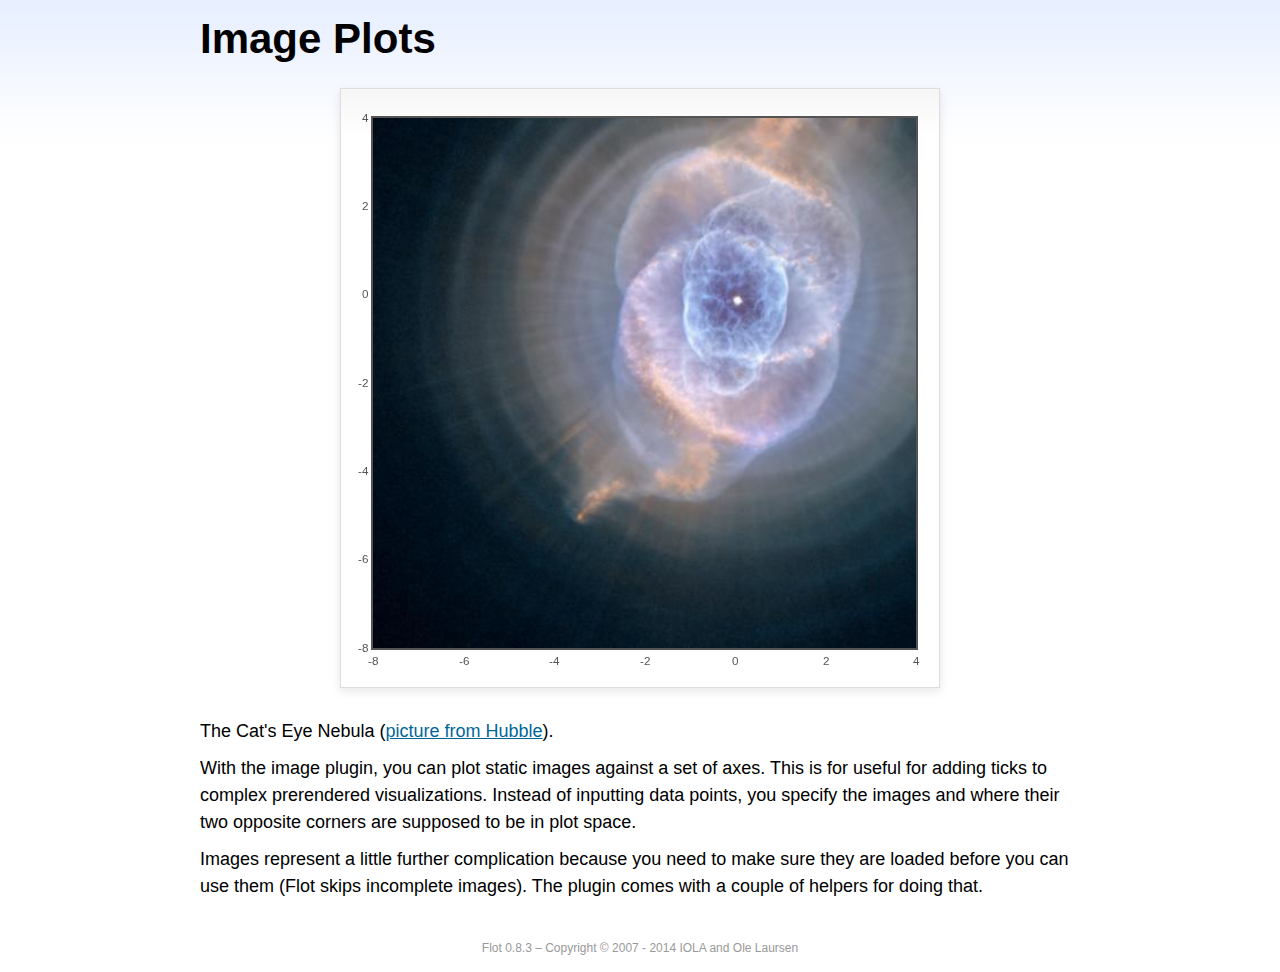
<file: lib/flot/examples/image/index.html>
<!DOCTYPE html PUBLIC "-//W3C//DTD HTML 4.01//EN" "http://www.w3.org/TR/html4/strict.dtd">
<html>
<head>
	<meta http-equiv="Content-Type" content="text/html; charset=utf-8">
	<title>Flot Examples: Image Plots</title>
	<link href="../examples.css" rel="stylesheet" type="text/css">
	<!--[if lte IE 8]><script language="javascript" type="text/javascript" src="../../excanvas.min.js"></script><![endif]-->
	<script language="javascript" type="text/javascript" src="../../jquery.js"></script>
	<script language="javascript" type="text/javascript" src="../../jquery.flot.js"></script>
	<script language="javascript" type="text/javascript" src="../../jquery.flot.image.js"></script>
	<script type="text/javascript">

	$(function() {

		var data = [[["hs-2004-27-a-large-web.jpg", -10, -10, 10, 10]]];

		var options = {
			series: {
				images: {
					show: true
				}
			},
			xaxis: {
				min: -8,
				max: 4
			},
			yaxis: {
				min: -8,
				max: 4
			}
		};

		$.plot.image.loadDataImages(data, options, function () {
			$.plot("#placeholder", data, options);
		});

		// Add the Flot version string to the footer

		$("#footer").prepend("Flot " + $.plot.version + " &ndash; ");
	});

	</script>
</head>
<body>

	<div id="header">
		<h2>Image Plots</h2>
	</div>

	<div id="content">

		<div class="demo-container" style="width:600px;height:600px;">
			<div id="placeholder" class="demo-placeholder"></div>
		</div>

		<p>The Cat's Eye Nebula (<a href="http://hubblesite.org/gallery/album/nebula/pr2004027a/">picture from Hubble</a>).</p>

		<p>With the image plugin, you can plot static images against a set of axes. This is for useful for adding ticks to complex prerendered visualizations. Instead of inputting data points, you specify the images and where their two opposite corners are supposed to be in plot space.</p>

		<p>Images represent a little further complication because you need to make sure they are loaded before you can use them (Flot skips incomplete images). The plugin comes with a couple of helpers for doing that.</p>

	</div>

	<div id="footer">
		Copyright &copy; 2007 - 2014 IOLA and Ole Laursen
	</div>

</body>
</html>
</file>
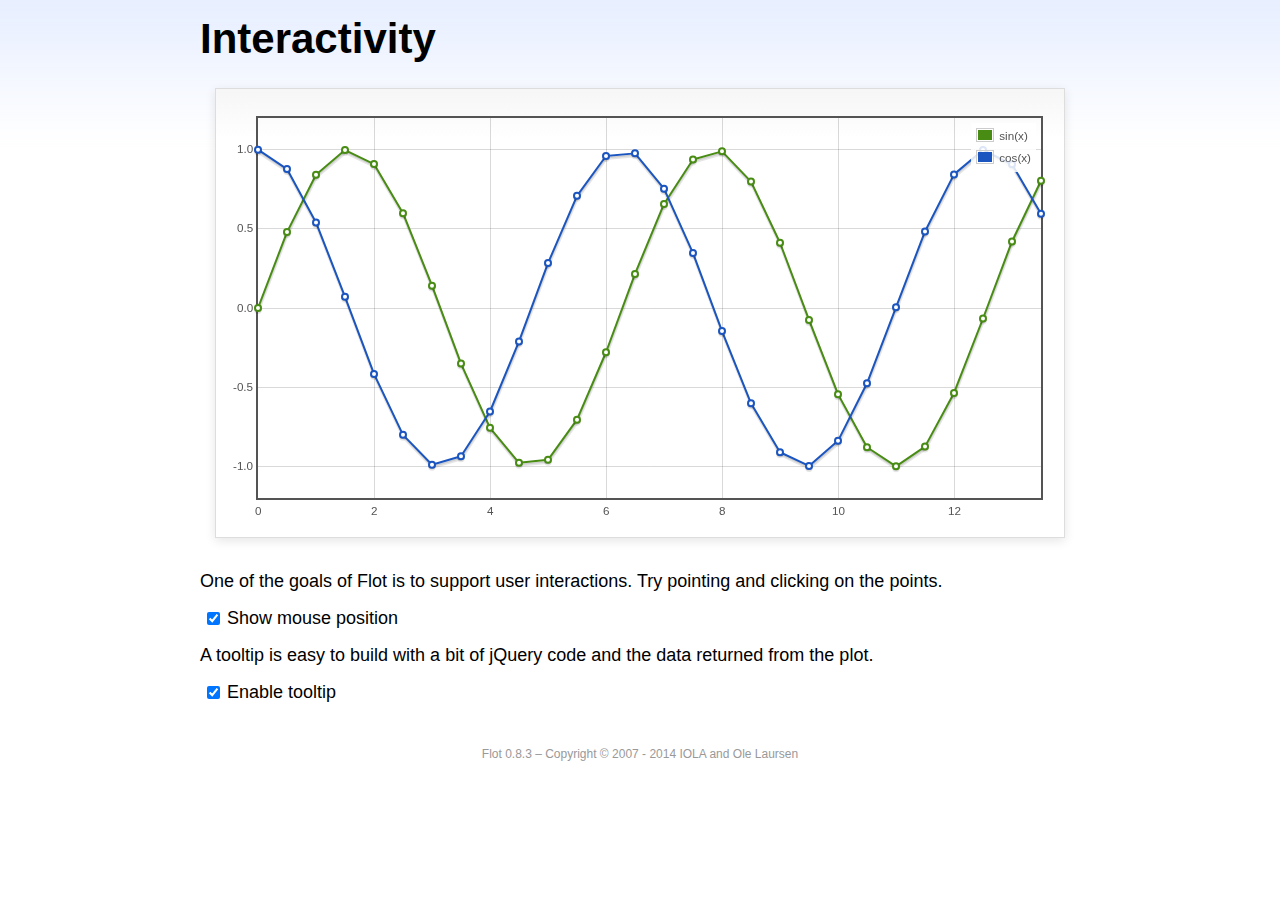
<file: lib/flot/examples/interacting/index.html>
<!DOCTYPE html PUBLIC "-//W3C//DTD HTML 4.01//EN" "http://www.w3.org/TR/html4/strict.dtd">
<html>
<head>
	<meta http-equiv="Content-Type" content="text/html; charset=utf-8">
	<title>Flot Examples: Interactivity</title>
	<link href="../examples.css" rel="stylesheet" type="text/css">
	<!--[if lte IE 8]><script language="javascript" type="text/javascript" src="../../excanvas.min.js"></script><![endif]-->
	<script language="javascript" type="text/javascript" src="../../jquery.js"></script>
	<script language="javascript" type="text/javascript" src="../../jquery.flot.js"></script>
	<script type="text/javascript">

	$(function() {

		var sin = [],
			cos = [];

		for (var i = 0; i < 14; i += 0.5) {
			sin.push([i, Math.sin(i)]);
			cos.push([i, Math.cos(i)]);
		}

		var plot = $.plot("#placeholder", [
			{ data: sin, label: "sin(x)"},
			{ data: cos, label: "cos(x)"}
		], {
			series: {
				lines: {
					show: true
				},
				points: {
					show: true
				}
			},
			grid: {
				hoverable: true,
				clickable: true
			},
			yaxis: {
				min: -1.2,
				max: 1.2
			}
		});

		$("<div id='tooltip'></div>").css({
			position: "absolute",
			display: "none",
			border: "1px solid #fdd",
			padding: "2px",
			"background-color": "#fee",
			opacity: 0.80
		}).appendTo("body");

		$("#placeholder").bind("plothover", function (event, pos, item) {

			if ($("#enablePosition:checked").length > 0) {
				var str = "(" + pos.x.toFixed(2) + ", " + pos.y.toFixed(2) + ")";
				$("#hoverdata").text(str);
			}

			if ($("#enableTooltip:checked").length > 0) {
				if (item) {
					var x = item.datapoint[0].toFixed(2),
						y = item.datapoint[1].toFixed(2);

					$("#tooltip").html(item.series.label + " of " + x + " = " + y)
						.css({top: item.pageY+5, left: item.pageX+5})
						.fadeIn(200);
				} else {
					$("#tooltip").hide();
				}
			}
		});

		$("#placeholder").bind("plotclick", function (event, pos, item) {
			if (item) {
				$("#clickdata").text(" - click point " + item.dataIndex + " in " + item.series.label);
				plot.highlight(item.series, item.datapoint);
			}
		});

		// Add the Flot version string to the footer

		$("#footer").prepend("Flot " + $.plot.version + " &ndash; ");
	});

	</script>
</head>
<body>
	<div id="header">
		<h2>Interactivity</h2>
	</div>

	<div id="content">

		<div class="demo-container">
			<div id="placeholder" class="demo-placeholder"></div>
		</div>

		<p>One of the goals of Flot is to support user interactions. Try pointing and clicking on the points.</p>

		<p>
			<label><input id="enablePosition" type="checkbox" checked="checked"></input>Show mouse position</label>
			<span id="hoverdata"></span>
			<span id="clickdata"></span>
		</p>

		<p>A tooltip is easy to build with a bit of jQuery code and the data returned from the plot.</p>

		<p><label><input id="enableTooltip" type="checkbox" checked="checked"></input>Enable tooltip</label></p>

	</div>

	<div id="footer">
		Copyright &copy; 2007 - 2014 IOLA and Ole Laursen
	</div>

</body>
</html>
</file>
<file: lib/flot/examples/examples.css>
* {	padding: 0; margin: 0; vertical-align: top; }

body {
	background: url(background.png) repeat-x;
	font: 18px/1.5em "proxima-nova", Helvetica, Arial, sans-serif;
}

a {	color: #069; }
a:hover { color: #28b; }

h2 {
	margin-top: 15px;
	font: normal 32px "omnes-pro", Helvetica, Arial, sans-serif;
}

h3 {
	margin-left: 30px;
	font: normal 26px "omnes-pro", Helvetica, Arial, sans-serif;
	color: #666;
}

p {
	margin-top: 10px;
}

button {
	font-size: 18px;
	padding: 1px 7px;
}

input {
	font-size: 18px;
}

input[type=checkbox] {
	margin: 7px;
}

#header {
	position: relative;
	width: 900px;
	margin: auto;
}

#header h2 {
	margin-left: 10px;
	vertical-align: middle;
	font-size: 42px;
	font-weight: bold;
	text-decoration: none;
	color: #000;
}

#content {
	width: 880px;
	margin: 0 auto;
	padding: 10px;
}

#footer {
	margin-top: 25px;
	margin-bottom: 10px;
	text-align: center;
	font-size: 12px;
	color: #999;
}

.demo-container {
	box-sizing: border-box;
	width: 850px;
	height: 450px;
	padding: 20px 15px 15px 15px;
	margin: 15px auto 30px auto;
	border: 1px solid #ddd;
	background: #fff;
	background: linear-gradient(#f6f6f6 0, #fff 50px);
	background: -o-linear-gradient(#f6f6f6 0, #fff 50px);
	background: -ms-linear-gradient(#f6f6f6 0, #fff 50px);
	background: -moz-linear-gradient(#f6f6f6 0, #fff 50px);
	background: -webkit-linear-gradient(#f6f6f6 0, #fff 50px);
	box-shadow: 0 3px 10px rgba(0,0,0,0.15);
	-o-box-shadow: 0 3px 10px rgba(0,0,0,0.1);
	-ms-box-shadow: 0 3px 10px rgba(0,0,0,0.1);
	-moz-box-shadow: 0 3px 10px rgba(0,0,0,0.1);
	-webkit-box-shadow: 0 3px 10px rgba(0,0,0,0.1);
}

.demo-placeholder {
	width: 100%;
	height: 100%;
	font-size: 14px;
	line-height: 1.2em;
}

.legend table {
	border-spacing: 5px;
}
</file>
